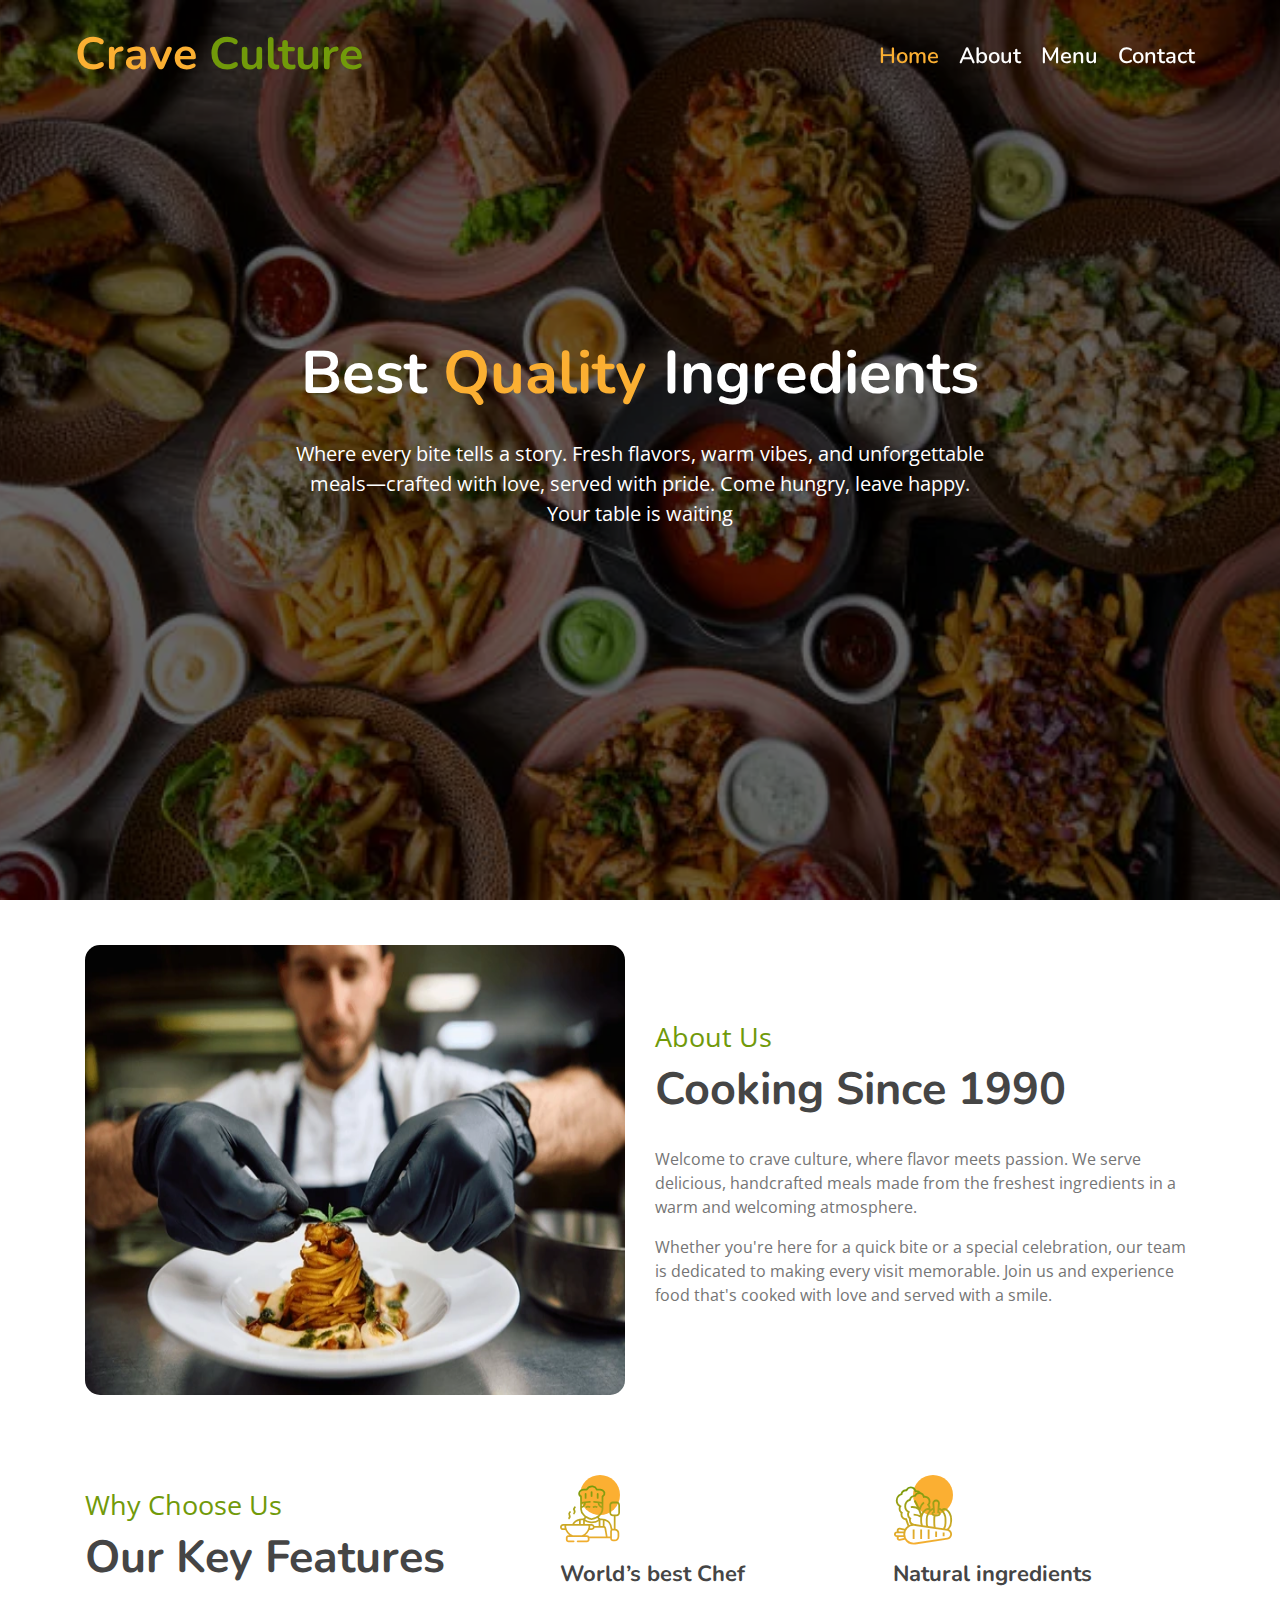
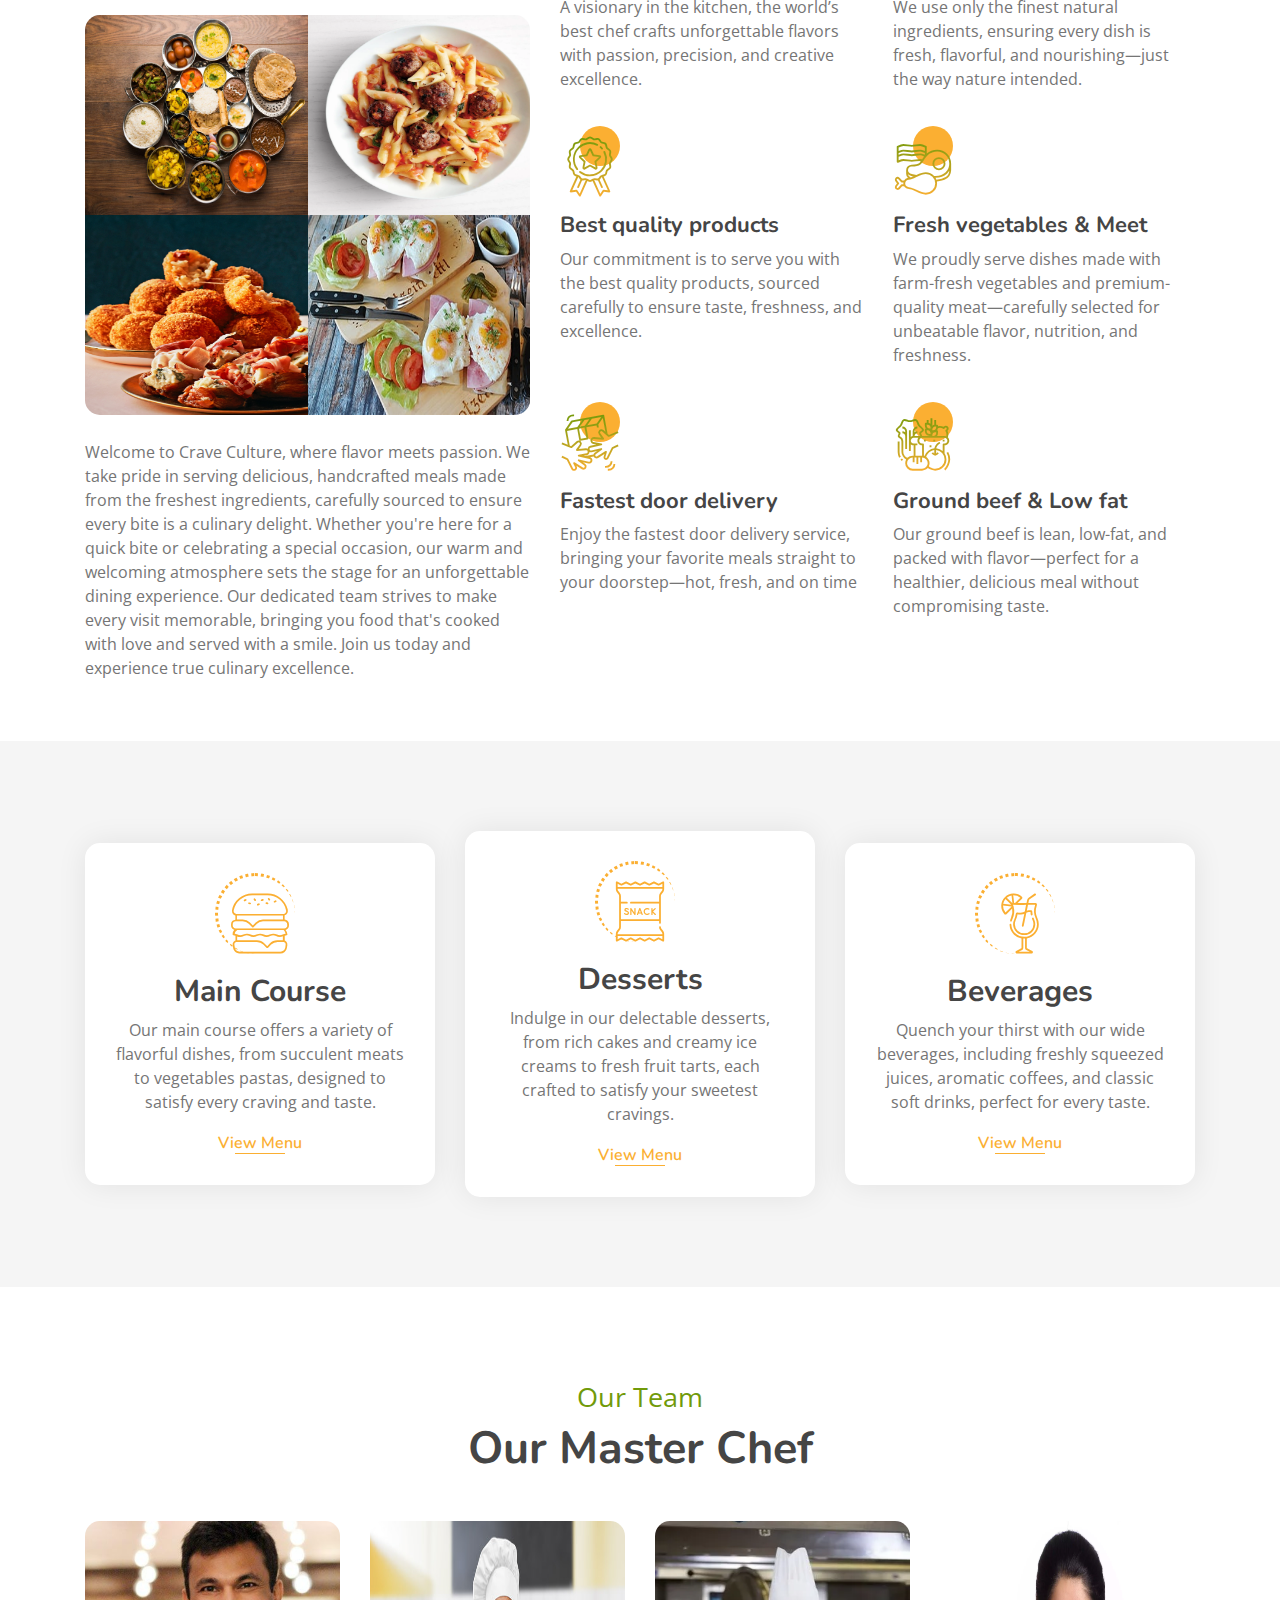
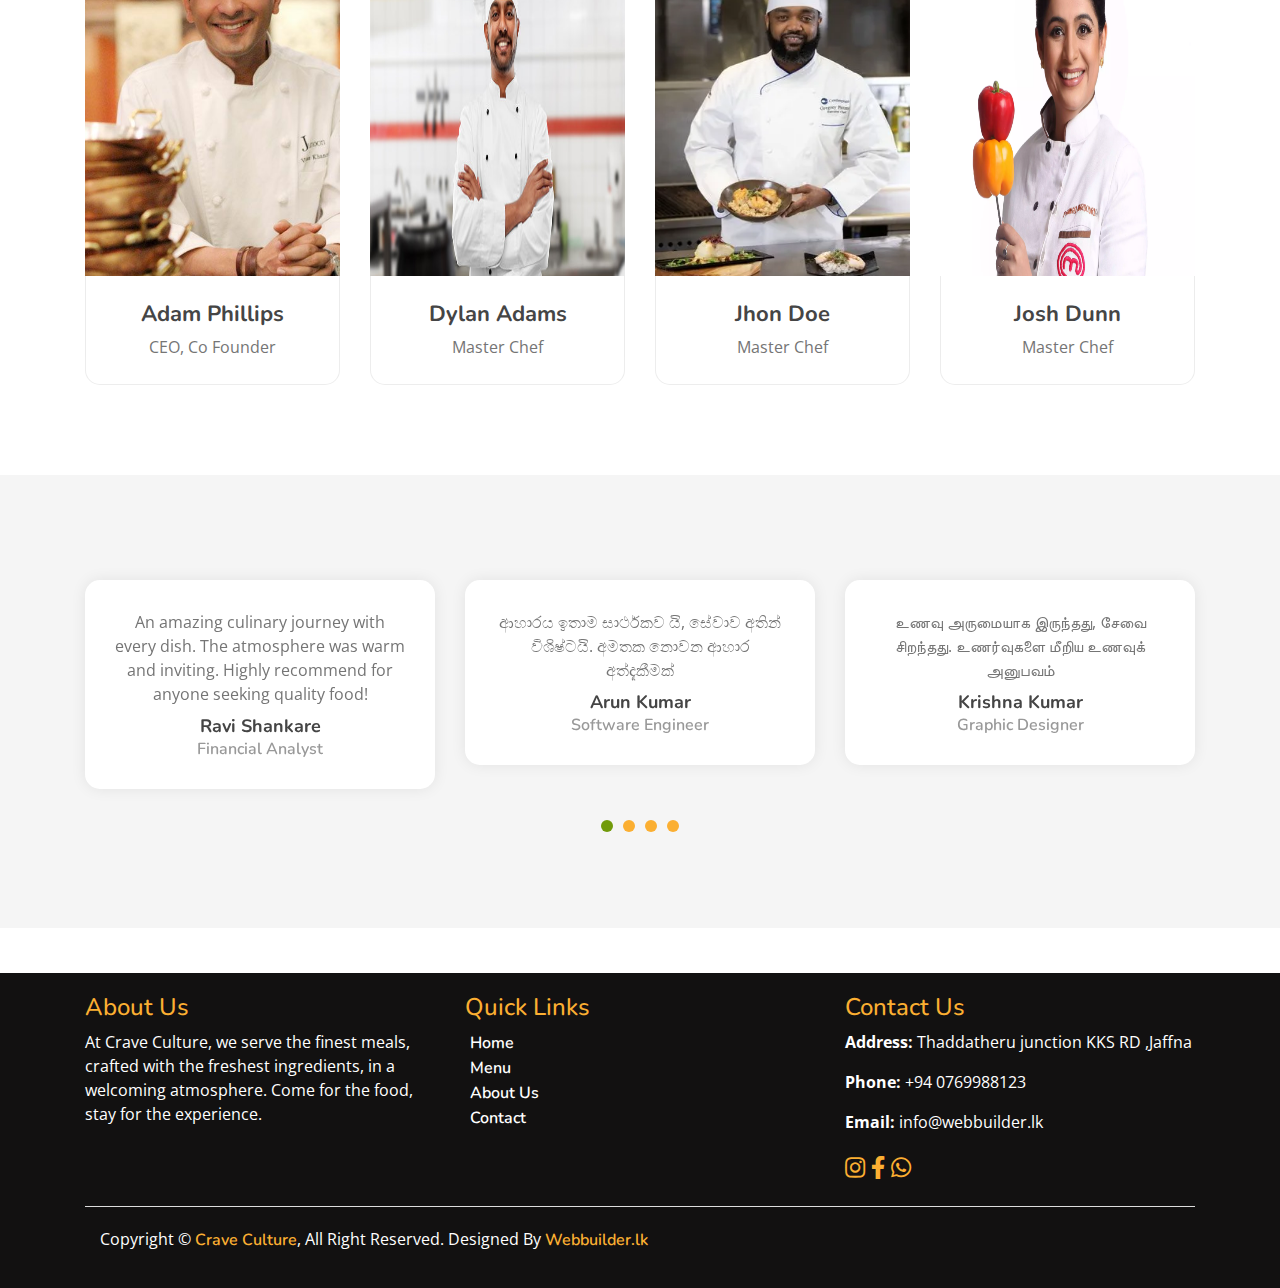
<file: index.html>
<!DOCTYPE html>
<html lang="en">
    <head>
        <meta charset="utf-8">
        <title>Crave Culture</title>
        <meta content="width=device-width, initial-scale=1.0" name="viewport">
        <meta content="Free Website Template" name="keywords">
        <meta content="Free Website Template" name="description">

        <!-- Favicon -->
        <link href="img/p51.jpg" rel="icon">

        <!-- Google Font -->
        <link href="https://fonts.googleapis.com/css?family=Open+Sans:300,400|Nunito:600,700" rel="stylesheet"> 
        
        <!-- CSS Libraries -->
        <link href="https://stackpath.bootstrapcdn.com/bootstrap/4.4.1/css/bootstrap.min.css" rel="stylesheet">
        <link href="https://cdnjs.cloudflare.com/ajax/libs/font-awesome/5.10.0/css/all.min.css" rel="stylesheet">
        <link href="lib/animate/animate.min.css" rel="stylesheet">
        <link href="lib/owlcarousel/assets/owl.carousel.min.css" rel="stylesheet">
        <link href="lib/flaticon/font/flaticon.css" rel="stylesheet">
        <link href="lib/tempusdominus/css/tempusdominus-bootstrap-4.min.css" rel="stylesheet" />

        <!-- Template Stylesheet -->
        <link href="css/style.css" rel="stylesheet">
    </head>

    <body>
        <!-- Nav Bar Start -->
        <div class="navbar navbar-expand-lg bg-light navbar-light" style="height: 110px;">
            <div class="container-fluid">
                <a href="index.html" class="navbar-brand">Crave  <span>Culture</span></a>
                <button type="button" class="navbar-toggler" data-toggle="collapse" data-target="#navbarCollapse">
                    <span class="navbar-toggler-icon"></span>
                </button>

                <div class="collapse navbar-collapse justify-content-between" id="navbarCollapse">
                    <div class="navbar-nav ml-auto"  style="font-size: 22px;">
                        <a href="index.html" class="nav-item nav-link active" style="font-size: 22px;">Home</a>
                        <a href="about.html" class="nav-item nav-link" style="font-size: 22px;">About</a>
                        <a href="menu.html" class="nav-item nav-link" style="font-size: 22px;">Menu</a>
                       
                        <a href="contact.html" class="nav-item nav-link" style="font-size: 22px;">Contact</a>
                    </div>
                </div>
            </div>
        </div>
    
        <!-- Nav Bar End -->


        <!-- Carousel Start -->
        <div class="carousel">
            <div class="owl-carousel">
                <div class="carousel-item">
                    <div class="carousel-img">
                        <img src="img/p1.jpg" alt="Image" >
                    </div>
                    <div class="carousel-text">
                        <h1>Best <span>Quality</span> Ingredients</h1>
                        <p>
                            Where every bite tells a story. Fresh flavors, warm vibes, and unforgettable meals—crafted with love, served with pride. Come hungry, leave happy. Your table is waiting                        </p>
                        <div class="carousel-btn">
                           
                        </div>
                    </div>
                </div>
            </div>
        </div>
                    
                    
                </div>
            </div>
        </div>
        <!-- Carousel End -->
        
        
       
        <!-- About Start -->
        <div class="about">
            <div class="container">
                <div class="row align-items-center">
                    <div class="col-lg-6">
                        <div class="about-img">
                            <img src="img/p2.jpg" alt="Image" style="height: 450px;">
                                <span></span>
                            </button>
                        </div>
                    </div>
                    <div class="col-lg-6">
                        <div class="about-content">
                            <div class="section-header">
                                <p style="font-size: 27px;">About Us</p>
                                <h2>Cooking Since 1990</h2>
                            </div>
                            <div class="about-text">
                                <p>
                                    Welcome to crave culture, where flavor meets passion. We serve delicious, handcrafted meals made from the freshest ingredients in a warm and welcoming atmosphere. 
                                </p>
                                <p>
                                    Whether you're here for a quick bite or a special celebration, our team is dedicated to making every visit memorable. Join us and experience food that's cooked with love and served with a smile.                                </p>
                               
                            </div>
                        </div>
                    </div>
                </div>
            </div>
        </div>
        <!-- About End -->
        
        
       
        <!-- Feature Start -->
        <div class="feature">
            <div class="container">
                <div class="row">
                    <div class="col-lg-5">
                        <div class="section-header">
                            <p style="font-size: 27px;">Why Choose Us</p>
                            <h2>Our Key Features</h2>
                        </div>
                        <div class="feature-text">
                            <div class="feature-img">
                                <div class="row">
                                    <div class="col-6">
                                        <img src="img/p3.jpg" alt="Image" style="height: 200px;">
                                    </div>
                                    <div class="col-6">
                                        <img src="img/p4.jpg" alt="Image" style="height: 200px;">
                                    </div>
                                    <div class="col-6">
                                        <img src="img/p5.jpg" alt="Image" style="height: 200px;">
                                    </div>
                                    <div class="col-6">
                                        <img src="img/feature-4.jpg" alt="Image" style="height: 200px;">
                                    </div>
                                </div>
                            </div>
                            <p>
                               

                                Welcome to Crave Culture, where flavor meets passion. We take pride in serving delicious, handcrafted meals made from the freshest ingredients, carefully sourced to ensure every bite is a culinary delight. Whether you're here for a quick bite or celebrating a special occasion, our warm and welcoming atmosphere sets the stage for an unforgettable dining experience. Our dedicated team strives to make every visit memorable, bringing you food that's cooked with love and served with a smile. Join us today and experience true culinary excellence.                                
                                                </p>
                           
                        </div>
                    </div>
                    <div class="col-lg-7">
                        <div class="row">
                            <div class="col-sm-6">
                                <div class="feature-item">
                                    <i class="flaticon-cooking"></i>
                                    <h3>World’s best Chef</h3>
                                    <p>
                                        A visionary in the kitchen, the world’s best chef crafts unforgettable flavors with passion, precision, and creative excellence.                                </div>
                            </div>
                            <div class="col-sm-6">
                                <div class="feature-item">
                                    <i class="flaticon-vegetable"></i>
                                    <h3>Natural ingredients</h3>
                                    <p>
                                        We use only the finest natural ingredients, ensuring every dish is fresh, flavorful, and nourishing—just the way nature intended.                                    </p>
                                </div>
                            </div>
                        </div>
                        <div class="row">
                            <div class="col-sm-6">
                                <div class="feature-item">
                                    <i class="flaticon-medal"></i>
                                    <h3>Best quality products</h3>
                                    <p>
                                        Our commitment is to serve you with the best quality products, sourced carefully to ensure taste, freshness, and excellence.                                    </p>
                                </div>
                            </div>
                            <div class="col-sm-6">
                                <div class="feature-item">
                                    <i class="flaticon-meat"></i>
                                    <h3>Fresh vegetables & Meet</h3>
                                    <p>
                                        We proudly serve dishes made with farm-fresh vegetables and premium-quality meat—carefully selected for unbeatable flavor, nutrition, and freshness.                                    </p>
                                </div>
                            </div>
                        </div>
                        <div class="row">
                            <div class="col-sm-6">
                                <div class="feature-item">
                                    <i class="flaticon-courier"></i>
                                    <h3>Fastest door delivery</h3>
                                    <p>
                                        Enjoy the fastest door delivery service, bringing your favorite meals straight to your doorstep—hot, fresh, and on time                                    </p>
                                </div>
                            </div>
                            <div class="col-sm-6">
                                <div class="feature-item">
                                    <i class="flaticon-fruits-and-vegetables"></i>
                                    <h3>Ground beef & Low fat</h3>
                                    <p>
                                        Our ground beef is lean, low-fat, and packed with flavor—perfect for a healthier, delicious meal without compromising taste.                                    </p>
                                </div>
                            </div>
                        </div>
                    </div>
                </div>
            </div>
        </div>
        <!-- Feature End -->
        
        
        <!-- Food Start -->
        <div class="food">
            <div class="container">
                <div class="row align-items-center">
                    <div class="col-md-4">
                        <div class="food-item">
                            <i class="flaticon-burger"></i>
                            <h2>Main Course</h2>
                            <p>
                                Our main course offers a variety of flavorful dishes, from succulent meats to  vegetables  pastas, designed to satisfy every craving and taste.                            </p>
                            <a href="menu.html">View Menu</a>

                        </div>
                    </div>
                    <div class="col-md-4">
                        <div class="food-item">
                            <i class="flaticon-snack"></i>
                            <h2>Desserts</h2>
                        
                            <p>
                                Indulge in our delectable desserts, from rich cakes and creamy ice creams to fresh fruit tarts, each crafted to satisfy your sweetest cravings.                            </p>
                            <a href="menu.html">View Menu</a>
                        </div>
                    </div>
                    <div class="col-md-4">
                        <div class="food-item">
                            <i class="flaticon-cocktail"></i>
                            <h2>Beverages</h2>
                            <p>
                                Quench your thirst with our wide beverages, including freshly squeezed juices, aromatic coffees, and classic soft drinks, perfect for every taste.                            </p>
                            <a href="menu.html">View Menu</a>
                        </div>
                    </div>
                </div>
            </div>
        </div>
        <!-- Food End -->
        
       
        <!-- Team Start -->
        <div class="team">
            <div class="container">
                <div class="section-header text-center">
                    <p style="font-size: 27px;">Our Team</p>
                    <h2>Our Master Chef</h2>
                </div>
                <div class="row">
                    <div class="col-lg-3 col-md-6">
                        <div class="team-item">
                            <div class="team-img">
                                <img src="img/p6.jpg" alt="Image">
                                
                            </div>
                            <div class="team-text">
                                <h2>Adam Phillips</h2>
                                <p>CEO, Co Founder</p>
                            </div>
                        </div>
                    </div>
                    <div class="col-lg-3 col-md-6">
                        <div class="team-item">
                            <div class="team-img">
                                <img src="img/p7.jpg" alt="Image" style="height: 340px;">
                                
                            </div>
                            <div class="team-text">
                                <h2>Dylan Adams</h2>
                                <p>Master Chef</p>
                            </div>
                        </div>
                    </div>
                    <div class="col-lg-3 col-md-6">
                        <div class="team-item">
                            <div class="team-img">
                                <img src="img/p8.jpg" alt="Image" style="height: 340px;">
                              
                            </div>
                            <div class="team-text">
                                <h2>Jhon Doe</h2>
                                <p>Master Chef</p>
                            </div>
                        </div>
                    </div>
                    <div class="col-lg-3 col-md-6">
                        <div class="team-item">
                            <div class="team-img">
                                <img src="img/p9.jpg" alt="Image" style="height: 340px;">
                               
                            </div>
                            <div class="team-text">
                                <h2>Josh Dunn</h2>
                                <p>Master Chef</p>
                            </div>
                        </div>
                    </div>
                </div>
            </div>
        </div>
        <!-- Team End -->
        
        
        <!-- Testimonial Start -->
        <div class="testimonial">
            <div class="container">
                <div class="owl-carousel testimonials-carousel">
                    <div class="testimonial-item">
                       
                        <p>
                            ආහාරය ඉතාම සාර්ථකව යි, සේවාව අතින් විශිෂ්ටයි. අමතක නොවන ආහාර අත්දැකීමක්                        </p>
                        <h2>Arun Kumar</h2>
                        <h3>Software Engineer</h3>
                    </div>
                    <div class="testimonial-item">
                        
                        <p>
                            உணவு அருமையாக இருந்தது, சேவை சிறந்தது. உணர்வுகளை மீறிய உணவுக் அனுபவம்                        </p>
                        <h2>Krishna Kumar</h2>
                        <h3>Graphic Designer</h3>
                    </div>
                    <div class="testimonial-item">
                       
                        <p>
                            The flavors were out of this world! A perfect spot for an unforgettable meal. Will definitely be back                        </p>
                        <h2>Nisha Selvan</h2>
                        <h3> Marketing Manager</h3>
                    </div>
                    <div class="testimonial-item">
                       
                        <p>
                            An amazing culinary journey with every dish. The atmosphere was warm and inviting. Highly recommend for anyone seeking quality food!                        </p>
                        <h2>Ravi Shankare</h2>
                        <h3>Financial Analyst</h3>
                    </div>
                </div>
            </div>
        </div>
        <!-- Testimonial End -->
        
        
     

<!-- Footer Section -->
<footer style="background-color: #121111; color: white; padding: 20px 0;">
    <div class="container">
        <div class="row">
            <!-- About Us -->
            <div class="col-md-4">
                <h4 style="  color: #fbaf32; text-align: left;">About Us</h4>
                <p style="text-align: left; ">At Crave Culture, we serve the finest meals, crafted with the freshest ingredients, in a welcoming atmosphere. Come for the food, stay for the experience.</p>
            </div>

            <!-- Quick Links -->
            <div class="col-md-4">
                <h4  style="  color: #fbaf32;  text-align: left; " >Quick Links</h4>
                <ul style="list-style-type: none; text-align: left;margin-left: -35px;">
                   <li><a href="index.html" style="color: white;">Home</a></li>
                    <li><a href="menu.html" style="color: white;">Menu</a></li>
                    <li><a href="about.html" style="color: white;">About Us</a></li>
                    <li><a href="contact.html" style="color: white;">Contact</a></li>
                </ul>
            </div>

            <!-- Contact Info -->
            <div class="col-md-4">
                <h4 style="  color: #fbaf32; text-align: left;">Contact Us</h4>
                <p style="text-align: left;"><strong>Address:</strong> Thaddatheru junction KKS RD ,Jaffna</p>
                <p style="text-align: left;"><strong>Phone:</strong> +94 0769988123</p>
                <p style="text-align: left;"><strong>Email:</strong> info@webbuilder.lk</p>
                <div class="footer-social" style="margin-right: 40px;font-size: 23px;text-align: left;">
                    <a href="" ><i class="fab fa-instagram"></i></a>
                    <a href=""><i class="fab fa-facebook-f"></i></a>
                    <a href=""><i class="fab fa-whatsapp"></i></a>
                </div>
            </div>
        </div>
        
        <hr style="border-top: 1px solid #ddd; margin: 20px 0;">
        
        <div class="copyright">
            <div class="container" >
                <p>Copyright &copy; <a href="#">Crave Culture</a>, All Right Reserved.
                Designed By <a href="https://webbuilder.lk">Webbuilder.lk</a></p>
            </div>
        </div>
    </div>
</footer>


        <a href="#" class="back-to-top"><i class="fa fa-chevron-up"></i></a>

        <!-- JavaScript Libraries -->
        <script src="https://code.jquery.com/jquery-3.4.1.min.js"></script>
        <script src="https://stackpath.bootstrapcdn.com/bootstrap/4.4.1/js/bootstrap.bundle.min.js"></script>
        <script src="lib/easing/easing.min.js"></script>
        <script src="lib/owlcarousel/owl.carousel.min.js"></script>
        <script src="lib/tempusdominus/js/moment.min.js"></script>
        <script src="lib/tempusdominus/js/moment-timezone.min.js"></script>
        <script src="lib/tempusdominus/js/tempusdominus-bootstrap-4.min.js"></script>
        
        <!-- Contact Javascript File -->
        <script src="mail/jqBootstrapValidation.min.js"></script>
        <script src="mail/contact.js"></script>

        <!-- Template Javascript -->
        <script src="js/main.js"></script>
    </body>
</html>
</file>
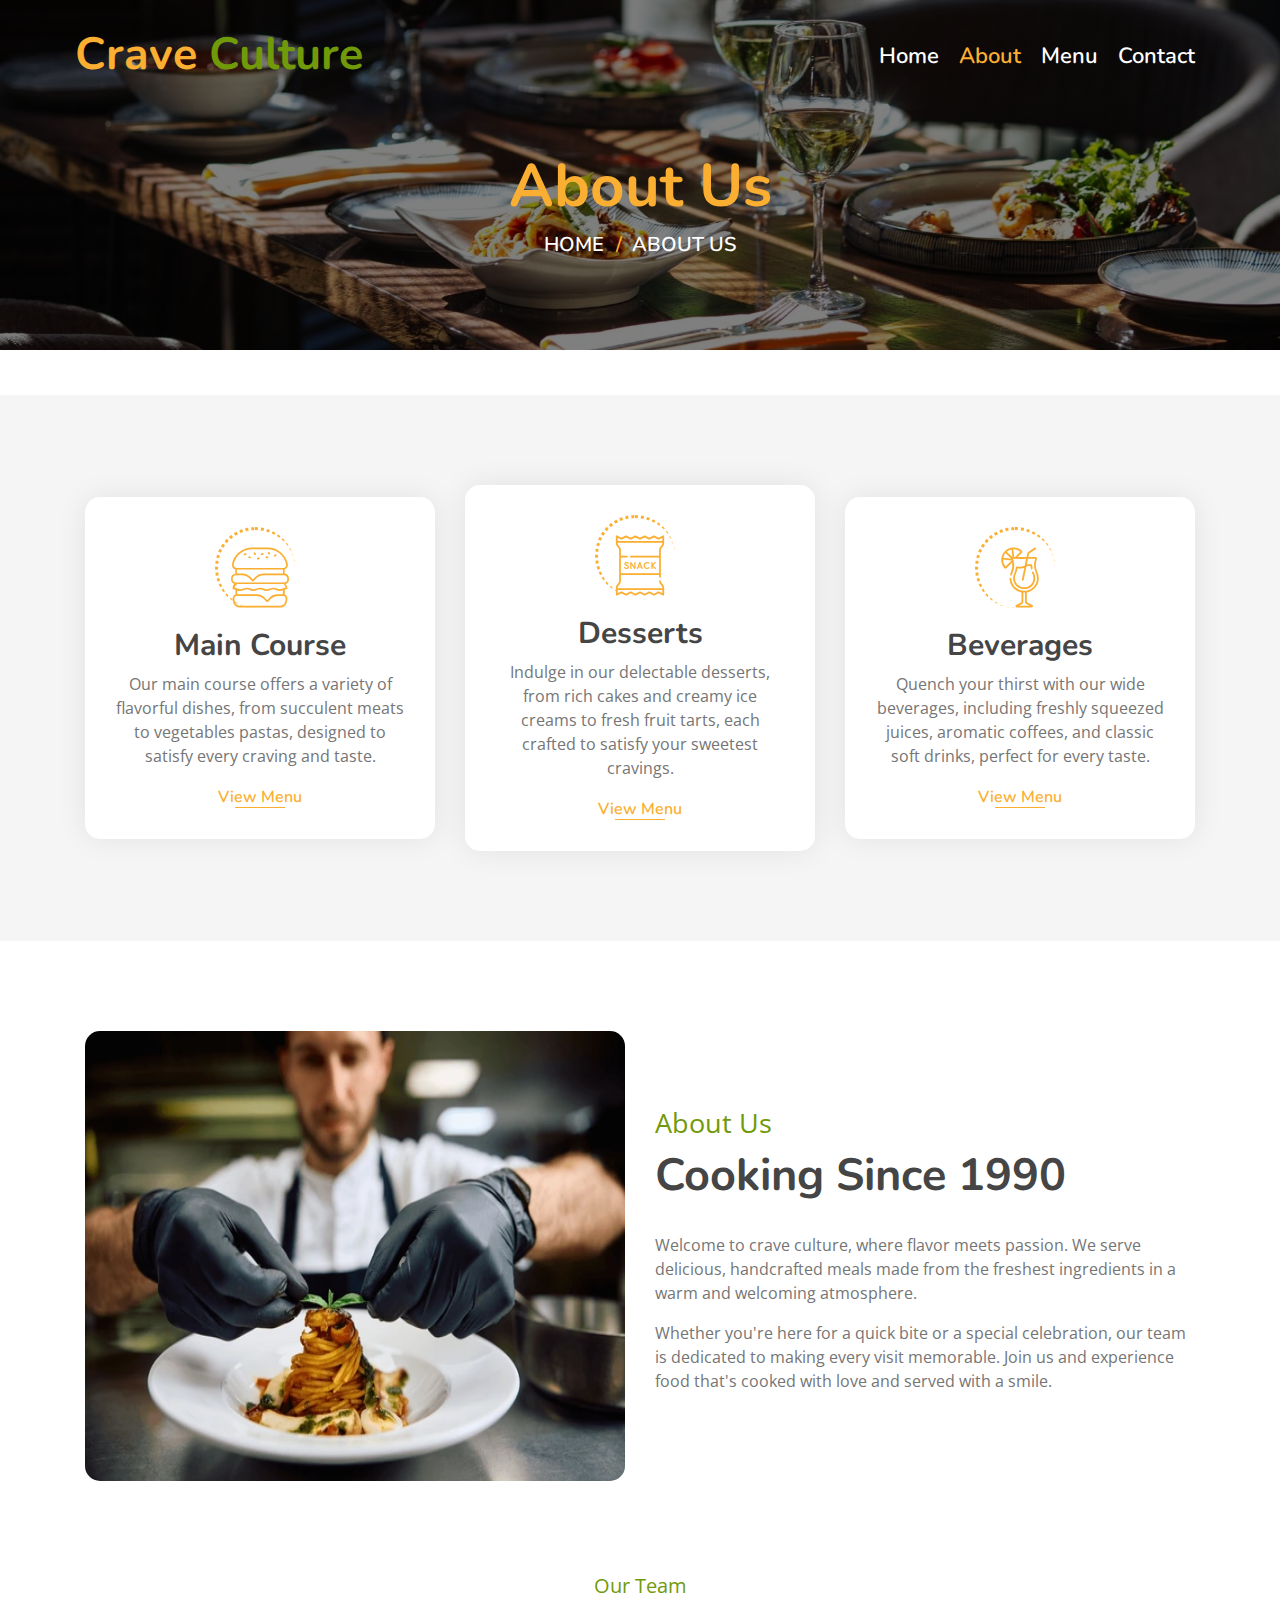
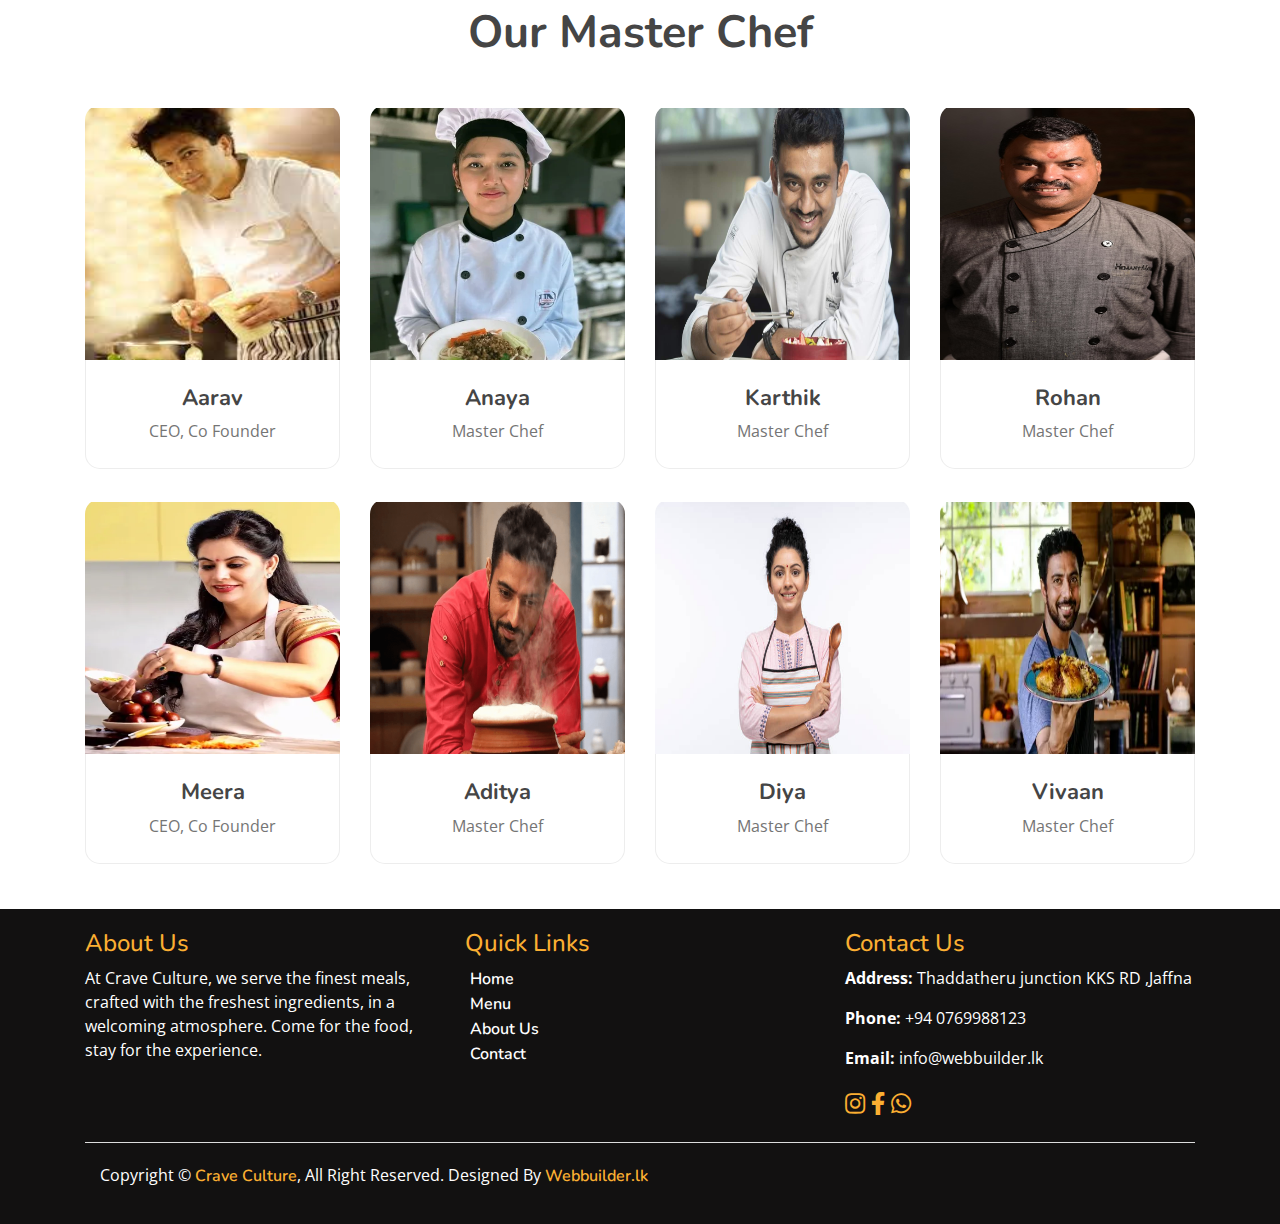
<file: about.html>
<!DOCTYPE html>
<html lang="en">
    <head>
        <meta charset="utf-8">
        <title>Crave Culture</title>
        <meta content="width=device-width, initial-scale=1.0" name="viewport">
        <meta content="Free Website Template" name="keywords">
        <meta content="Free Website Template" name="description">

        <!-- Favicon -->
        <link href="img/p51.jpg" rel="icon">

        <!-- Google Font -->
        <link href="https://fonts.googleapis.com/css?family=Open+Sans:300,400|Nunito:600,700" rel="stylesheet"> 
        
        <!-- CSS Libraries -->
        <link href="https://stackpath.bootstrapcdn.com/bootstrap/4.4.1/css/bootstrap.min.css" rel="stylesheet">
        <link href="https://cdnjs.cloudflare.com/ajax/libs/font-awesome/5.10.0/css/all.min.css" rel="stylesheet">
        <link href="lib/animate/animate.min.css" rel="stylesheet">
        <link href="lib/owlcarousel/assets/owl.carousel.min.css" rel="stylesheet">
        <link href="lib/flaticon/font/flaticon.css" rel="stylesheet">
        <link href="lib/tempusdominus/css/tempusdominus-bootstrap-4.min.css" rel="stylesheet" />

        <!-- Template Stylesheet -->
        <link href="css/style.css" rel="stylesheet">
    </head>

    <body>
        <!-- Nav Bar Start -->
        <div class="navbar navbar-expand-lg bg-light navbar-light" style="height: 110px;">
            <div class="container-fluid">
                <a href="index.html" class="navbar-brand">Crave  <span>Culture</span></a>
                <button type="button" class="navbar-toggler" data-toggle="collapse" data-target="#navbarCollapse">
                    <span class="navbar-toggler-icon"></span>
                </button>

                <div class="collapse navbar-collapse justify-content-between" id="navbarCollapse">
                    <div class="navbar-nav ml-auto"  style="font-size: 22px;">
                        <a href="index.html" class="nav-item nav-link " style="font-size: 22px;">Home</a>
                        <a href="about.html" class="nav-item nav-link active" style="font-size: 22px;">About</a>
                        <a href="menu.html" class="nav-item nav-link" style="font-size: 22px;">Menu</a>
                       
                        <a href="contact.html" class="nav-item nav-link" style="font-size: 22px;">Contact</a>
                    </div>
                </div>
            </div>
        </div>
        <!-- Nav Bar End -->
        
        
        <!-- Page Header Start -->
        <div class="page-header mb-0">
            <div class="container">
                <div class="row">
                    <div class="col-12">
                        <h2>About Us</h2>
                    </div>
                    <div class="col-12">
                        <a href="index.html">Home</a>
                        <a href="about.html">About Us</a>
                    </div>
                </div>
            </div>
        </div>
        <!-- Page Header End -->
        
         <!-- Food Start -->
         <div class="food">
            <div class="container">
                <div class="row align-items-center">
                    <div class="col-md-4">
                        <div class="food-item">
                            <i class="flaticon-burger"></i>
                            <h2>Main Course</h2>
                            <p>
                                Our main course offers a variety of flavorful dishes, from succulent meats to  vegetables  pastas, designed to satisfy every craving and taste.                            </p>
                            <a href="menu.html">View Menu</a>

                        </div>
                    </div>
                    <div class="col-md-4">
                        <div class="food-item">
                            <i class="flaticon-snack"></i>
                            <h2>Desserts</h2>
                        
                            <p>
                                Indulge in our delectable desserts, from rich cakes and creamy ice creams to fresh fruit tarts, each crafted to satisfy your sweetest cravings.                            </p>
                            <a href="menu.html">View Menu</a>
                        </div>
                    </div>
                    <div class="col-md-4">
                        <div class="food-item">
                            <i class="flaticon-cocktail"></i>
                            <h2>Beverages</h2>
                            <p>
                                Quench your thirst with our wide beverages, including freshly squeezed juices, aromatic coffees, and classic soft drinks, perfect for every taste.                            </p>
                            <a href="menu.html">View Menu</a>
                        </div>
                    </div>
                </div>
            </div>
        </div>
        <!-- Food End -->
        

          <!-- About Start -->
          <div class="about">
            <div class="container">
                <div class="row align-items-center">
                    <div class="col-lg-6">
                        <div class="about-img">
                            <img src="img/p2.jpg" alt="Image" style="height: 450px;">
                                <span></span>
                            </button>
                        </div>
                    </div>
                    <div class="col-lg-6">
                        <div class="about-content">
                            <div class="section-header">
                                <p style="font-size: 27px;">About Us</p>
                                <h2>Cooking Since 1990</h2>
                            </div>
                            <div class="about-text">
                                <p>
                                    Welcome to crave culture, where flavor meets passion. We serve delicious, handcrafted meals made from the freshest ingredients in a warm and welcoming atmosphere. 
                                </p>
                                <p>
                                    Whether you're here for a quick bite or a special celebration, our team is dedicated to making every visit memorable. Join us and experience food that's cooked with love and served with a smile.                                </p>
                            </div>
                        </div>
                    </div>
                </div>
            </div>
        </div>
        <!-- About End -->
        
         <!-- Team Start -->
        <div class="team">
            <div class="container">
                <div class="section-header text-center">
                    <p>Our Team</p>
                    <h2>Our Master Chef</h2>
                </div>
                <div class="row">
                    <div class="col-lg-3 col-md-6">
                        <div class="team-item">
                            <div class="team-img">
                                <img src="img/p12.jpg" alt="Image"  style="height: 240px;">
                              
                            </div>
                            <div class="team-text">
                                <h2>Aarav</h2>
                                <p>CEO, Co Founder</p>
                            </div>
                        </div>
                    </div>
                    <div class="col-lg-3 col-md-6">
                        <div class="team-item">
                            <div class="team-img">
                                <img src="img/p13.jpg" alt="Image"  style="height: 240px;">
                               
                            </div>
                            <div class="team-text">
                                <h2>Anaya</h2>
                                <p>Master Chef</p>
                            </div>
                        </div>
                    </div>
                    <div class="col-lg-3 col-md-6">
                        <div class="team-item">
                            <div class="team-img">
                                <img src="img/p14.jpg" alt="Image"  style="height: 240px;">
                               
                            </div>
                            <div class="team-text">
                                <h2>Karthik</h2>
                                <p>Master Chef</p>
                            </div>
                        </div>
                    </div>
                    <div class="col-lg-3 col-md-6">
                        <div class="team-item">
                            <div class="team-img">
                                <img src="img/p15.jpg" alt="Image"  style="height: 240px;">
                               
                            </div>
                            <div class="team-text">
                                <h2>Rohan </h2>
                                <p>Master Chef</p>
                            </div>
                        </div>
                    </div>
                    <div class="col-lg-3 col-md-6">
                        <div class="team-item">
                            <div class="team-img">
                                <img src="img/p16.jpg" alt="Image"  style="height: 240px;">
                                
                            </div>
                            <div class="team-text">
                                <h2>Meera</h2>
                                <p>CEO, Co Founder</p>
                            </div>
                        </div>
                    </div>
                    <div class="col-lg-3 col-md-6">
                        <div class="team-item">
                            <div class="team-img">
                                <img src="img/p17.jpg" alt="Image"  style="height: 240px;">
                               
                            </div>
                            <div class="team-text">
                                <h2>Aditya</h2>
                                <p>Master Chef</p>
                            </div>
                        </div>
                    </div>
                    <div class="col-lg-3 col-md-6">
                        <div class="team-item">
                            <div class="team-img">
                                <img src="img/p18.jpg" alt="Image"  style="height: 240px;">
                                
                            </div>
                            <div class="team-text">
                                <h2>Diya </h2>
                                <p>Master Chef</p>
                            </div>
                        </div>
                    </div>
                    <div class="col-lg-3 col-md-6">
                        <div class="team-item">
                            <div class="team-img">
                                <img src="img/p19.jpg" alt="Image" style="height: 240px;">
                                
                            </div>
                            <div class="team-text">
                                <h2>Vivaan</h2>
                                <p>Master Chef</p>
                            </div>
                        </div>
                    </div>
                </div>
            </div>
        </div>
        <!-- Team End -->

        <!-- Video Modal Start-->
        <div class="modal fade" id="videoModal" tabindex="-1" role="dialog" aria-labelledby="exampleModalLabel" aria-hidden="true">
            <div class="modal-dialog" role="document">
                <div class="modal-content">
                    <div class="modal-body">
                        <button type="button" class="close" data-dismiss="modal" aria-label="Close">
                            <span aria-hidden="true">&times;</span>
                        </button>        
                        <!-- 16:9 aspect ratio -->
                        <div class="embed-responsive embed-responsive-16by9">
                            <iframe class="embed-responsive-item" src="" id="video"  allowscriptaccess="always" allow="autoplay"></iframe>
                        </div>
                    </div>
                </div>
            </div>
        </div> 
        <!-- Video Modal End -->


<!-- Footer Section -->
<footer style="background-color: #121111; color: white; padding: 20px 0;">
    <div class="container">
        <div class="row">
            <!-- About Us -->
            <div class="col-md-4">
                <h4 style="  color: #fbaf32; text-align: left;">About Us</h4>
                <p style="text-align: left; ">At Crave Culture, we serve the finest meals, crafted with the freshest ingredients, in a welcoming atmosphere. Come for the food, stay for the experience.</p>
            </div>

            <!-- Quick Links -->
            <div class="col-md-4">
                <h4  style="  color: #fbaf32;  text-align: left; " >Quick Links</h4>
                <ul style="list-style-type: none; text-align: left;margin-left: -35px;">
                   <li><a href="index.html" style="color: white;">Home</a></li>
                    <li><a href="menu.html" style="color: white;">Menu</a></li>
                    <li><a href="about.html" style="color: white;">About Us</a></li>
                    <li><a href="contact.html" style="color: white;">Contact</a></li>
                </ul>
            </div>

            <!-- Contact Info -->
            <div class="col-md-4">
                <h4 style="  color: #fbaf32; text-align: left;">Contact Us</h4>
                <p style="text-align: left;"><strong>Address:</strong> Thaddatheru junction KKS RD ,Jaffna</p>
                <p style="text-align: left;"><strong>Phone:</strong> +94 0769988123</p>
                <p style="text-align: left;"><strong>Email:</strong> info@webbuilder.lk</p>
                <div class="footer-social" style="margin-right: 40px;font-size: 23px;text-align: left;">
                    <a href="" ><i class="fab fa-instagram"></i></a>
                    <a href=""><i class="fab fa-facebook-f"></i></a>
                    <a href=""><i class="fab fa-whatsapp"></i></a>
                </div>
            </div>
        </div>
        
        <hr style="border-top: 1px solid #ddd; margin: 20px 0;">
        
        <div class="copyright">
            <div class="container" >
                <p>Copyright &copy; <a href="#">Crave Culture</a>, All Right Reserved.
                Designed By <a href="https://webbuilder.lk">Webbuilder.lk</a></p>
            </div>
        </div>
    </div>
</footer>

        <a href="#" class="back-to-top"><i class="fa fa-chevron-up"></i></a>

        <!-- JavaScript Libraries -->
        <script src="https://code.jquery.com/jquery-3.4.1.min.js"></script>
        <script src="https://stackpath.bootstrapcdn.com/bootstrap/4.4.1/js/bootstrap.bundle.min.js"></script>
        <script src="lib/easing/easing.min.js"></script>
        <script src="lib/owlcarousel/owl.carousel.min.js"></script>
        <script src="lib/tempusdominus/js/moment.min.js"></script>
        <script src="lib/tempusdominus/js/moment-timezone.min.js"></script>
        <script src="lib/tempusdominus/js/tempusdominus-bootstrap-4.min.js"></script>
        
        <!-- Contact Javascript File -->
        <script src="mail/jqBootstrapValidation.min.js"></script>
        <script src="mail/contact.js"></script>

        <!-- Template Javascript -->
        <script src="js/main.js"></script>
    </body>
</html>
</file>
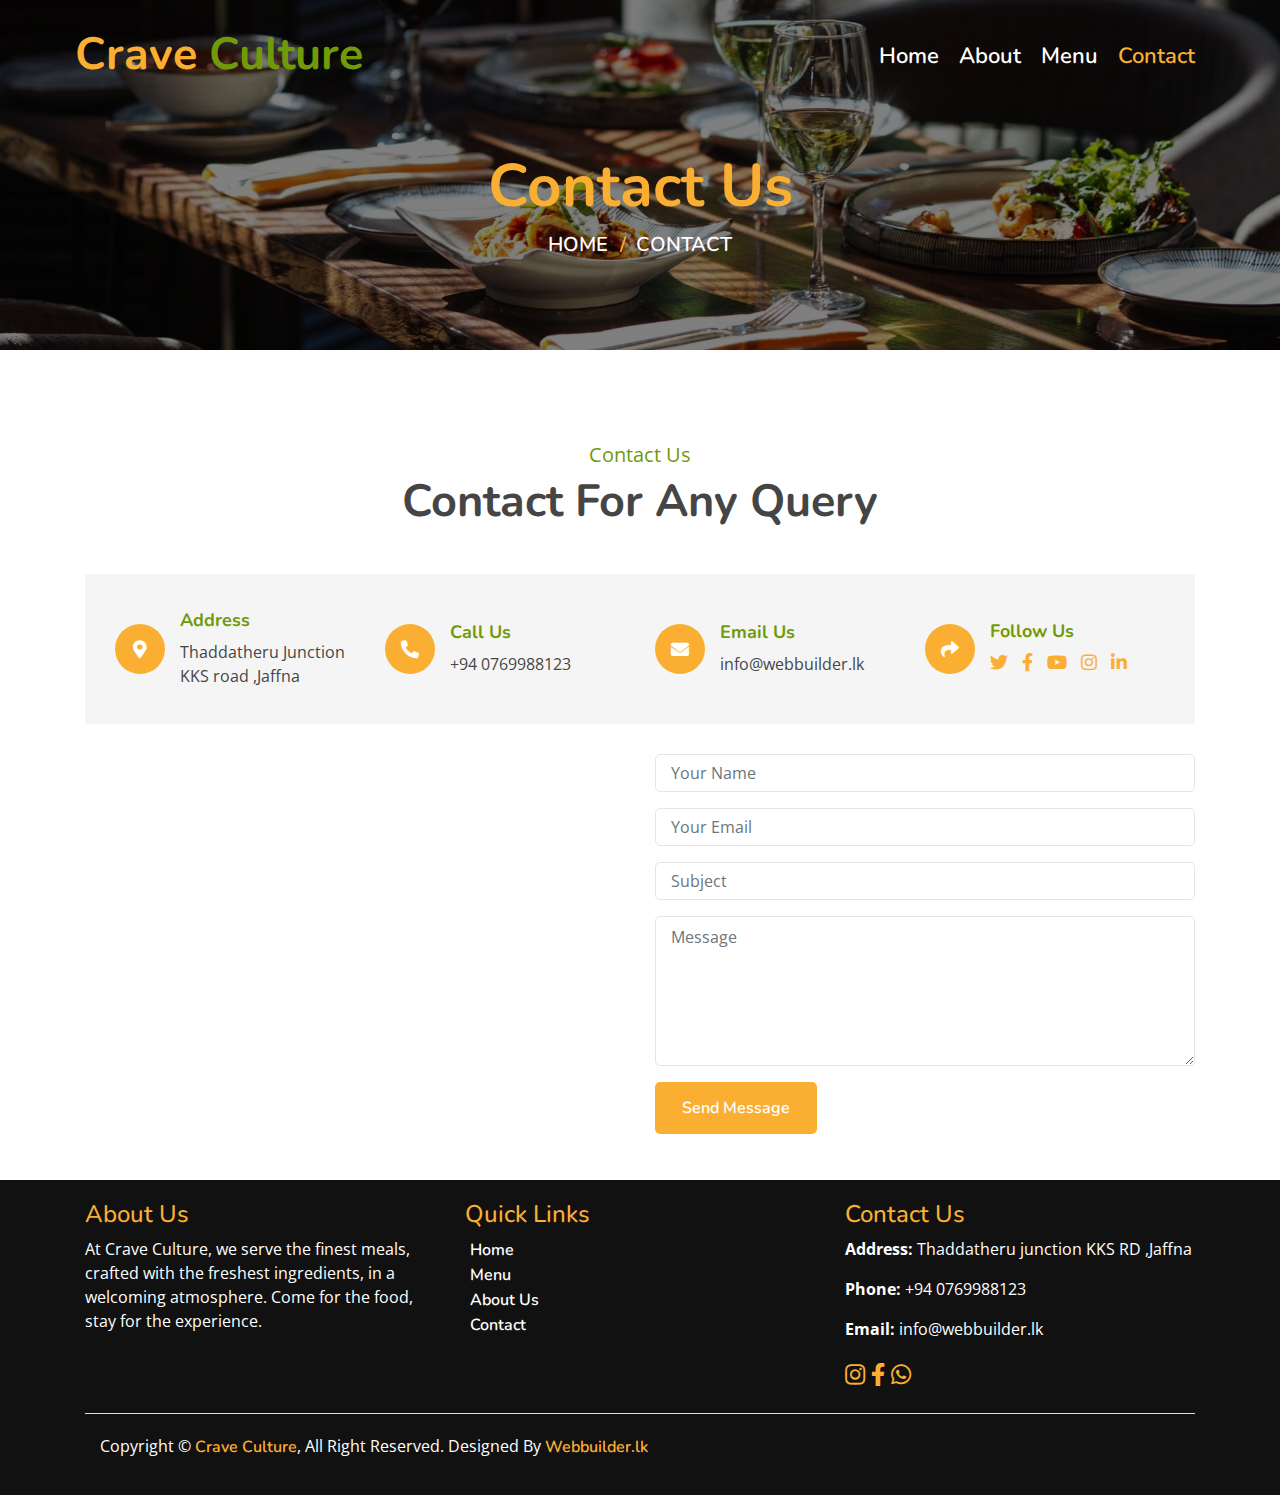
<file: contact.html>
<!DOCTYPE html>
<html lang="en">
    <head>
        <meta charset="utf-8">
        <title>Crave Culture</title>
        <meta content="width=device-width, initial-scale=1.0" name="viewport">
        <meta content="Free Website Template" name="keywords">
        <meta content="Free Website Template" name="description">

        <!-- Favicon -->
        <link href="img/p51.jpg"rel="icon">

        <!-- Google Font -->
        <link href="https://fonts.googleapis.com/css?family=Open+Sans:300,400|Nunito:600,700" rel="stylesheet"> 
        
        <!-- CSS Libraries -->
        <link href="https://stackpath.bootstrapcdn.com/bootstrap/4.4.1/css/bootstrap.min.css" rel="stylesheet">
        <link href="https://cdnjs.cloudflare.com/ajax/libs/font-awesome/5.10.0/css/all.min.css" rel="stylesheet">
        <link href="lib/animate/animate.min.css" rel="stylesheet">
        <link href="lib/owlcarousel/assets/owl.carousel.min.css" rel="stylesheet">
        <link href="lib/flaticon/font/flaticon.css" rel="stylesheet">
        <link href="lib/tempusdominus/css/tempusdominus-bootstrap-4.min.css" rel="stylesheet" />

        <!-- Template Stylesheet -->
        <link href="css/style.css" rel="stylesheet">
    </head>

    <body>
        <!-- Nav Bar Start -->
        <div class="navbar navbar-expand-lg bg-light navbar-light" style="height: 110px;">
            <div class="container-fluid">
                <a href="index.html" class="navbar-brand">Crave  <span>Culture</span></a>
                <button type="button" class="navbar-toggler" data-toggle="collapse" data-target="#navbarCollapse">
                    <span class="navbar-toggler-icon"></span>
                </button>

                <div class="collapse navbar-collapse justify-content-between" id="navbarCollapse">
                    <div class="navbar-nav ml-auto"  style="font-size: 22px;">
                        <a href="index.html" class="nav-item nav-link " style="font-size: 22px;">Home</a>
                        <a href="about.html" class="nav-item nav-link" style="font-size: 22px;">About</a>
                        <a href="menu.html" class="nav-item nav-link" style="font-size: 22px;">Menu</a>
                       
                        <a href="contact.html" class="nav-item nav-link active" style="font-size: 22px;">Contact</a>
                    </div>
                </div>
            </div>
        </div>
        <!-- Nav Bar End -->
        
        
        <!-- Page Header Start -->
        <div class="page-header">
            <div class="container">
                <div class="row">
                    <div class="col-12">
                        <h2>Contact Us</h2>
                    </div>
                    <div class="col-12">
                        <a href="index.html">Home</a>
                        <a href="contact.html">Contact</a>
                    </div>
                </div>
            </div>
        </div>
        <!-- Page Header End -->
        
        
        <!-- Contact Start -->
        <div class="contact">
            <div class="container">
                <div class="section-header text-center">
                    <p>Contact Us</p>
                    <h2>Contact For Any Query</h2>
                </div>
                <div class="row align-items-center contact-information">
                    <div class="col-md-6 col-lg-3">
                        <div class="contact-info">
                            <div class="contact-icon">
                                <i class="fa fa-map-marker-alt"></i>
                            </div>
                            <div class="contact-text">
                                <h3>Address</h3>
                                <p>Thaddatheru Junction KKS road ,Jaffna</p>
                            </div>
                        </div>
                    </div>
                    <div class="col-md-6 col-lg-3">
                        <div class="contact-info">
                            <div class="contact-icon">
                                <i class="fa fa-phone-alt"></i>
                            </div>
                            <div class="contact-text">
                                <h3>Call Us</h3>
                                <p>+94 0769988123</p>
                            </div>
                        </div>
                    </div>
                    <div class="col-md-6 col-lg-3">
                        <div class="contact-info">
                            <div class="contact-icon">
                                <i class="fa fa-envelope"></i>
                            </div>
                            <div class="contact-text">
                                <h3>Email Us</h3>
                                <p>info@webbuilder.lk</p>
                            </div>
                        </div>
                    </div>
                    <div class="col-md-6 col-lg-3">
                        <div class="contact-info">
                            <div class="contact-icon">
                                <i class="fa fa-share"></i>
                            </div>
                            <div class="contact-text">
                                <h3>Follow Us</h3>
                                <div class="contact-social">
                                    <a href=""><i class="fab fa-twitter"></i></a>
                                    <a href=""><i class="fab fa-facebook-f"></i></a>
                                    <a href=""><i class="fab fa-youtube"></i></a>
                                    <a href=""><i class="fab fa-instagram"></i></a>
                                    <a href=""><i class="fab fa-linkedin-in"></i></a>
                                </div>
                            </div>
                        </div>
                    </div>
                </div>
                <div class="row contact-form">
                    <div class="col-md-6">
                        <iframe src="https://www.google.com/maps/embed?pb=!1m18!1m12!1m3!1d3932.9772286426874!2d80.01062987450524!3d9.68298427841044!2m3!1f0!2f0!3f0!3m2!1i1024!2i768!4f13.1!3m3!1m2!1s0x3afe55ae1ede2f59%3A0x2fc982ab9afb989f!2sWebbuilders.lk!5e0!3m2!1sen!2slk!4v1745558647707!5m2!1sen!2slk" width="600" height="450" style="border:0;" allowfullscreen="" loading="lazy" referrerpolicy="no-referrer-when-downgrade"></iframe>                    </div>
                    <div class="col-md-6">
                        <div id="success"></div>
                        <form name="sentMessage" id="contactForm" novalidate="novalidate">
                            <div class="control-group">
                                <input type="text" class="form-control" id="name" placeholder="Your Name" required="required" data-validation-required-message="Please enter your name" />
                                <p class="help-block text-danger"></p>
                            </div>
                            <div class="control-group">
                                <input type="email" class="form-control" id="email" placeholder="Your Email" required="required" data-validation-required-message="Please enter your email" />
                                <p class="help-block text-danger"></p>
                            </div>
                            <div class="control-group">
                                <input type="text" class="form-control" id="subject" placeholder="Subject" required="required" data-validation-required-message="Please enter a subject" />
                                <p class="help-block text-danger"></p>
                            </div>
                            <div class="control-group">
                                <textarea class="form-control" id="message" placeholder="Message" required="required" data-validation-required-message="Please enter your message"></textarea>
                                <p class="help-block text-danger"></p>
                            </div>
                            <div>
                                <button class="btn custom-btn" type="submit" id="sendMessageButton">Send Message</button>
                            </div>
                        </form>
                    </div>
                </div>
            </div>
        </div>
        <!-- Contact End -->


<!-- Footer Section -->
<footer style="background-color: #121111; color: white; padding: 20px 0;">
    <div class="container">
        <div class="row">
            <!-- About Us -->
            <div class="col-md-4">
                <h4 style="  color: #fbaf32; text-align: left;">About Us</h4>
                <p style="text-align: left; ">At Crave Culture, we serve the finest meals, crafted with the freshest ingredients, in a welcoming atmosphere. Come for the food, stay for the experience.</p>
            </div>

            <!-- Quick Links -->
            <div class="col-md-4">
                <h4  style="  color: #fbaf32;  text-align: left; " >Quick Links</h4>
                <ul style="list-style-type: none; text-align: left;margin-left: -35px;">
                   <li><a href="index.html" style="color: white;">Home</a></li>
                    <li><a href="menu.html" style="color: white;">Menu</a></li>
                    <li><a href="about.html" style="color: white;">About Us</a></li>
                    <li><a href="contact.html" style="color: white;">Contact</a></li>
                </ul>
            </div>

            <!-- Contact Info -->
            <div class="col-md-4">
                <h4 style="  color: #fbaf32; text-align: left;">Contact Us</h4>
                <p style="text-align: left;"><strong>Address:</strong> Thaddatheru junction KKS RD ,Jaffna</p>
                <p style="text-align: left;"><strong>Phone:</strong> +94 0769988123</p>
                <p style="text-align: left;"><strong>Email:</strong> info@webbuilder.lk</p>
                <div class="footer-social" style="margin-right: 40px;font-size: 23px;text-align: left;">
                    <a href="" ><i class="fab fa-instagram"></i></a>
                    <a href=""><i class="fab fa-facebook-f"></i></a>
                    <a href=""><i class="fab fa-whatsapp"></i></a>
                </div>
            </div>
        </div>
        
        <hr style="border-top: 1px solid #ddd; margin: 20px 0;">
        
        <div class="copyright">
            <div class="container" >
                <p>Copyright &copy; <a href="#">Crave Culture</a>, All Right Reserved.
                Designed By <a href="https://webbuilder.lk">Webbuilder.lk</a></p>
            </div>
        </div>
    </div>
</footer>



        <a href="#" class="back-to-top"><i class="fa fa-chevron-up"></i></a>

        <!-- JavaScript Libraries -->
        <script src="https://code.jquery.com/jquery-3.4.1.min.js"></script>
        <script src="https://stackpath.bootstrapcdn.com/bootstrap/4.4.1/js/bootstrap.bundle.min.js"></script>
        <script src="lib/easing/easing.min.js"></script>
        <script src="lib/owlcarousel/owl.carousel.min.js"></script>
        <script src="lib/tempusdominus/js/moment.min.js"></script>
        <script src="lib/tempusdominus/js/moment-timezone.min.js"></script>
        <script src="lib/tempusdominus/js/tempusdominus-bootstrap-4.min.js"></script>
        
        <!-- Contact Javascript File -->
        <script src="mail/jqBootstrapValidation.min.js"></script>
        <script src="mail/contact.js"></script>

        <!-- Template Javascript -->
        <script src="js/main.js"></script>
    </body>
</html>
</file>
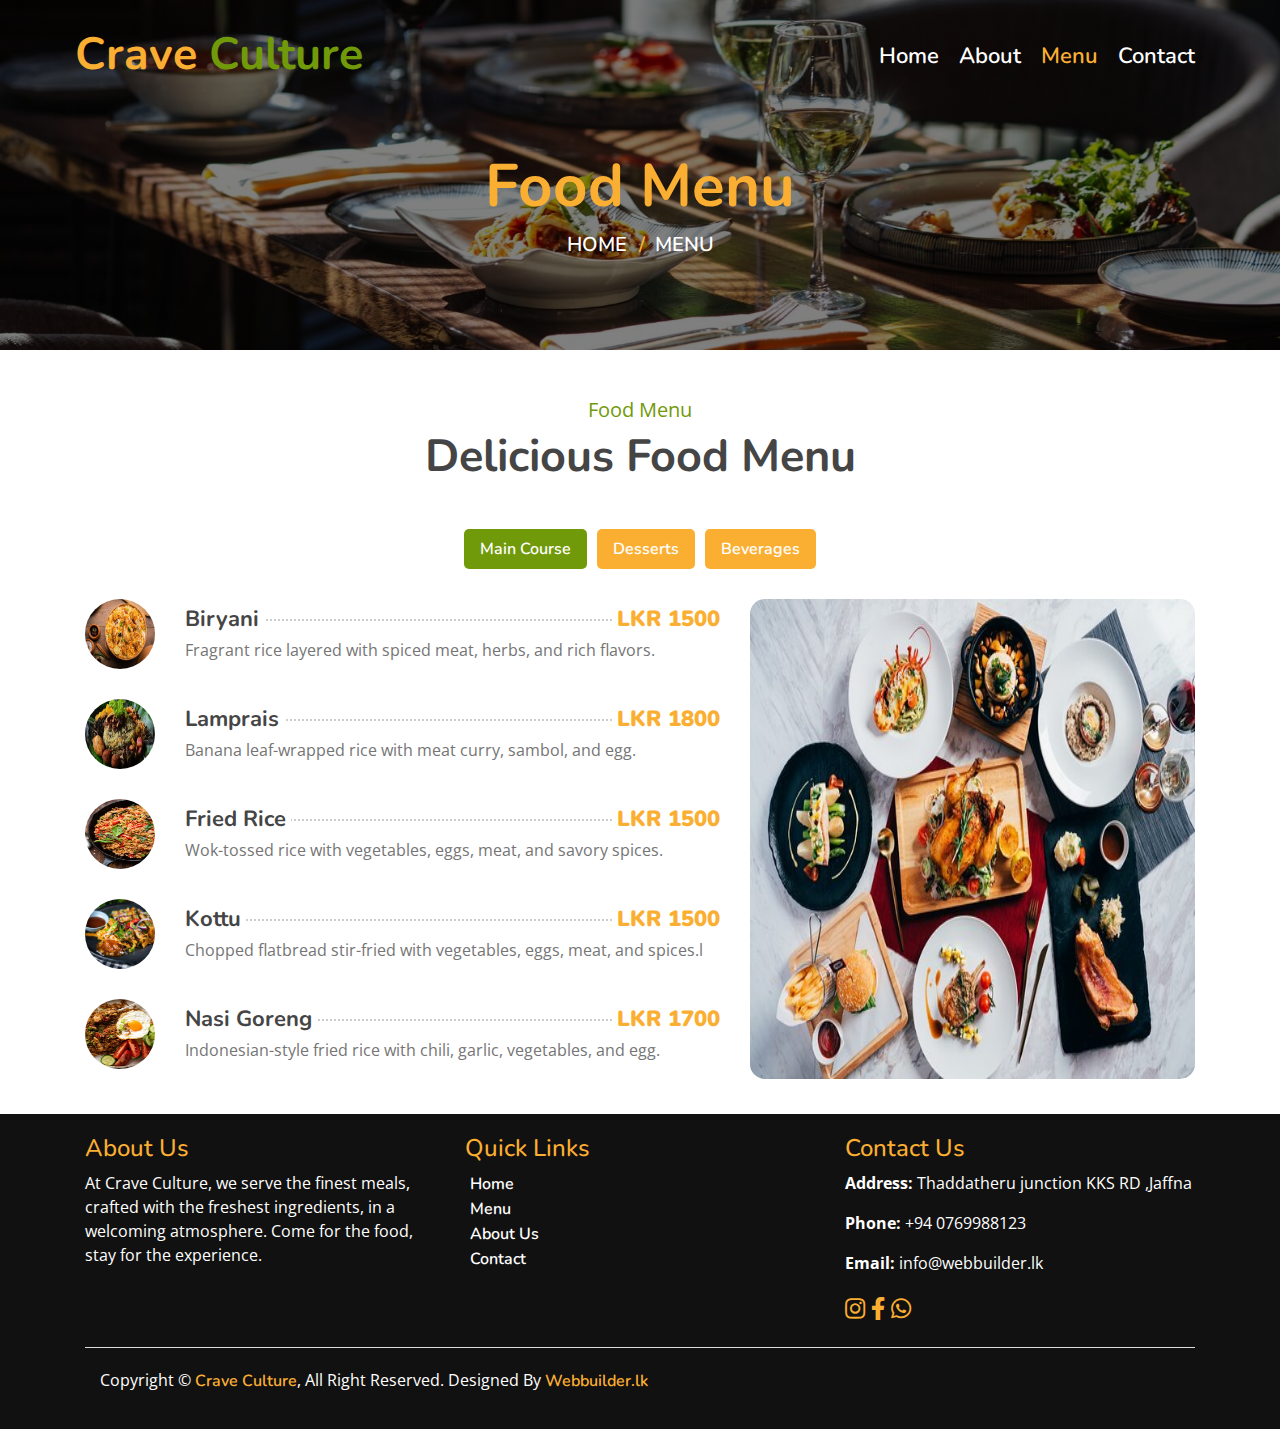
<file: menu.html>
<!DOCTYPE html>
<html lang="en">
    <head>
        <meta charset="utf-8">
        <title>Crave Culture</title>
        <meta content="width=device-width, initial-scale=1.0" name="viewport">
        <meta content="Free Website Template" name="keywords">
        <meta content="Free Website Template" name="description">

        <!-- Favicon -->
        <link href="img/p51.jpg" rel="icon">

        <!-- Google Font -->
        <link href="https://fonts.googleapis.com/css?family=Open+Sans:300,400|Nunito:600,700" rel="stylesheet"> 
        
        <!-- CSS Libraries -->
        <link href="https://stackpath.bootstrapcdn.com/bootstrap/4.4.1/css/bootstrap.min.css" rel="stylesheet">
        <link href="https://cdnjs.cloudflare.com/ajax/libs/font-awesome/5.10.0/css/all.min.css" rel="stylesheet">
        <link href="lib/animate/animate.min.css" rel="stylesheet">
        <link href="lib/owlcarousel/assets/owl.carousel.min.css" rel="stylesheet">
        <link href="lib/flaticon/font/flaticon.css" rel="stylesheet">
        <link href="lib/tempusdominus/css/tempusdominus-bootstrap-4.min.css" rel="stylesheet" />

        <!-- Template Stylesheet -->
        <link href="css/style.css" rel="stylesheet">
    </head>

    <body>
        <!-- Nav Bar Start -->
        <div class="navbar navbar-expand-lg bg-light navbar-light" style="height: 110px;">
            <div class="container-fluid">
                <a href="index.html" class="navbar-brand">Crave  <span>Culture</span></a>
                <button type="button" class="navbar-toggler" data-toggle="collapse" data-target="#navbarCollapse">
                    <span class="navbar-toggler-icon"></span>
                </button>

                <div class="collapse navbar-collapse justify-content-between" id="navbarCollapse">
                    <div class="navbar-nav ml-auto"  style="font-size: 22px;">
                        <a href="index.html" class="nav-item nav-link " style="font-size: 22px;">Home</a>
                        <a href="about.html" class="nav-item nav-link" style="font-size: 22px;">About</a>
                        <a href="menu.html" class="nav-item nav-link active" style="font-size: 22px;">Menu</a>
                       
                        <a href="contact.html" class="nav-item nav-link" style="font-size: 22px;">Contact</a>
                    </div>
                </div>
            </div>
        </div>
        <!-- Nav Bar End -->
        
        
        <!-- Page Header Start -->
        <div class="page-header mb-0">
            <div class="container">
                <div class="row">
                    <div class="col-12">
                        <h2>Food Menu</h2>
                    </div>
                    <div class="col-12">
                        <a href="index.html">Home</a>
                        <a href="menu.html">Menu</a>
                    </div>
                </div>
            </div>
        </div>
        <!-- Page Header End -->
        
        
      
        

        <!-- Menu Start -->
        <div class="menu">
            <div class="container">
                <div class="section-header text-center">
                    <p>Food Menu</p>
                    <h2>Delicious Food Menu</h2>
                </div>
                <div class="menu-tab">
                    <ul class="nav nav-pills justify-content-center">
                        <li class="nav-item">
                            <a class="nav-link active" data-toggle="pill" href="#burgers">Main Course</a>
                        </li>
                        <li class="nav-item">
                            <a class="nav-link" data-toggle="pill" href="#snacks">Desserts </a>
                        </li>
                        <li class="nav-item">
                            <a class="nav-link" data-toggle="pill" href="#beverages">Beverages</a>
                        </li>
                    </ul>
                    <div class="tab-content">
                        <div id="burgers" class="container tab-pane active">
                            <div class="row">
                                <div class="col-lg-7 col-md-12">
                                    <div class="menu-item">
                                        <div class="menu-img">
                                            <img src="img/p20.jpg" alt="Image" style="height:70px; width: 70px;" >
                                        </div>
                                        <div class="menu-text">
                                            <h3><span>Biryani</span> <strong>LKR 1500</strong></h3>
                                            <p>

                                                Fragrant rice layered with spiced meat, herbs, and rich flavors.</p>
                                        </div>
                                    </div>
                                    <div class="menu-item">
                                        <div class="menu-img">
                                            <img src="img/p21.jpg" alt="Image" style="height:70px; width: 70px;">
                                        </div>
                                        <div class="menu-text">
                                            <h3><span>Lamprais</span> <strong>LKR 1800</strong></h3>
                                            <p>Banana leaf-wrapped rice with meat curry, sambol, and egg.</p>
                                        </div>
                                    </div>
                                    <div class="menu-item">
                                        <div class="menu-img">
                                            <img src="img/p22.jpg" alt="Image" style="height:70px; width: 70px;">
                                        </div>
                                        <div class="menu-text">
                                            <h3><span> Fried Rice</span> <strong>LKR 1500</strong></h3>
                                            <p>Wok-tossed rice with vegetables, eggs, meat, and savory spices.</p>
                                        </div>
                                    </div>
                                    <div class="menu-item">
                                        <div class="menu-img">
                                            <img src="img/p24.jpg" alt="Image" style="height:70px; width: 70px;">
                                        </div>
                                        <div class="menu-text">
                                            <h3><span>Kottu</span> <strong>LKR 1500</strong></h3>
                                            <p>Chopped flatbread stir-fried with vegetables, eggs, meat, and spices.l</p>
                                        </div>
                                    </div>
                                    <div class="menu-item">
                                        <div class="menu-img">
                                            <img src="img/p25.jpg" alt="Image" style="height:70px; width: 70px;">
                                        </div>
                                        <div class="menu-text">
                                            <h3><span>Nasi Goreng</span> <strong>LKR 1700</strong></h3>
                                            <p>Indonesian-style fried rice with chili, garlic, vegetables, and egg.</p>
                                        </div>
                                    </div>
                                </div>
                                <div class="col-lg-5 d-none d-lg-block">
                                    <img src="img\p26.jpg" alt="Image" style="height: 480px; width: 470px;">
                                </div>
                            </div>
                        </div>
                        <div id="snacks" class="container tab-pane fade">
                            <div class="row">
                                <div class="col-lg-7 col-md-12">
                                    <div class="menu-item">
                                        <div class="menu-img">
                                            <img src="img\P27.JPG" alt="Image"  style="height:70px; width: 70px;">
                                        </div>
                                        <div class="menu-text">
                                            <h3><span>Gulab Jamun</span> <strong>LKR 600</strong></h3>
                                            <p>Soft dough balls soaked in fragrant sugar syrup, golden and sweet.

                                            </p>
                                        </div>
                                    </div>
                                    <div class="menu-item">
                                        <div class="menu-img">
                                            <img src="img\P28.JPG" alt="Image"  style="height:70px; width: 70px;">
                                        </div>
                                        <div class="menu-text">
                                            <h3><span>Rasgulla</span> <strong>LKR 500</strong></h3>
                                            <p>Spongy, syrup-soaked white cheese balls, light, sweet, and refreshing.</p>
                                        </div>
                                    </div>
                                    <div class="menu-item">
                                        <div class="menu-img">
                                            <img src="img\P29.JPG" alt="Image"  style="height:70px; width: 70px;">
                                        </div>
                                        <div class="menu-text">
                                            <h3><span>Jalebi</span> <strong>LKR 300</strong></h3>
                                            <p>Crispy, sugary spirals soaked in saffron syrup, warm and delicious.</p>
                                        </div>
                                    </div>
                                    <div class="menu-item">
                                        <div class="menu-img">
                                            <img src="img\P31.JPG" alt="Image"  style="height:70px; width: 70px;">
                                        </div>
                                        <div class="menu-text">
                                            <h3><span>Kulfi</span> <strong>LKR 500</strong></h3>
                                            <p>Creamy, frozen dessert flavored with cardamom, pistachios, and saffron.l</p>
                                        </div>
                                    </div>
                                </div>
                                <div class="col-lg-5 d-none d-lg-block">
                                    <img src="img\P31.JPG" alt="Image" style="display: 400PX;">
                                </div>
                            </div>
                        </div>
                        <div id="beverages" class="container tab-pane fade">
                            <div class="row">
                                <div class="col-lg-7 col-md-12">
                                    <div class="menu-item">
                                        <div class="menu-img">
                                            <img src="img\P33.JPG" alt="Image" style="height:70px; width: 70px;">
                                        </div>
                                        <div class="menu-text">
                                            <h3><span>Lassi</span> <strong>LKR 600</strong></h3>
                                            <p>Sweet yogurt drink blended with ripe mango, sugar, and cardamom.</p>
                                        </div>
                                    </div>
                                    <div class="menu-item">
                                        <div class="menu-img">
                                            <img src="img\P34.JPG" alt="Image" style="height:70px; width: 70px;">
                                        </div>
                                        <div class="menu-text">
                                            <h3><span>Masala Chai</span> <strong>LKR 500</strong></h3>
                                            <p>Spiced tea brewed with milk, cardamom, ginger, and black tea.</p>
                                        </div>
                                    </div>
                                    <div class="menu-item">
                                        <div class="menu-img">
                                            <img src="img\P35.JPG" alt="Image" style="height:70px; width: 70px;">
                                        </div>
                                        <div class="menu-text">
                                            <h3><span>Badam Milk</span> <strong>LKR 500</strong></h3>
                                            <p>Warm or cold milk infused with almonds, saffron, and cardamom.</p>
                                        </div>
                                    </div>
                                    <div class="menu-item">
                                        <div class="menu-img">
                                            <img src="img\P36.JPG" alt="Image" style="height:70px; width: 70px;">
                                        </div>
                                        <div class="menu-text">
                                            <h3><span>Falooda</span> <strong>LKR 800</strong></h3>
                                            <p>Layered dessert drink with milk, rose syrup, basil seeds, vermicelli.</p>
                                        </div>
                                    </div>
                                    <div class="menu-item">
                                        <div class="menu-img">
                                            <img src="img\P37.JPG" alt="Image" style="height:70px; width: 70px;">
                                        </div>
                                        <div class="menu-text">
                                            <h3><span>Mojito</span> <strong>LKR 850</strong></h3>
                                            <p>Refreshing drink with mint, lime, sugar, soda, and crushed ice.</p>
                                        </div>
                                    </div>
                                </div>
                                <div class="col-lg-5 d-none d-lg-block">
                                    <img src="img\P32.JPG" alt="Image" style="height: 480PX;">
                                </div>
                            </div>
                        </div>
                    </div>
                </div>
            </div>
        </div>
        <!-- Menu End -->


<!-- Footer Section -->
<footer style="background-color: #121111; color: white; padding: 20px 0;">
    <div class="container">
        <div class="row">
            <!-- About Us -->
            <div class="col-md-4">
                <h4 style="  color: #fbaf32; text-align: left;">About Us</h4>
                <p style="text-align: left; ">At Crave Culture, we serve the finest meals, crafted with the freshest ingredients, in a welcoming atmosphere. Come for the food, stay for the experience.</p>
            </div>

            <!-- Quick Links -->
            <div class="col-md-4">
                <h4  style="  color: #fbaf32;  text-align: left; " >Quick Links</h4>
                <ul style="list-style-type: none; text-align: left;margin-left: -35px;">
                   <li><a href="index.html" style="color: white;">Home</a></li>
                    <li><a href="menu.html" style="color: white;">Menu</a></li>
                    <li><a href="about.html" style="color: white;">About Us</a></li>
                    <li><a href="contact.html" style="color: white;">Contact</a></li>
                </ul>
            </div>

            <!-- Contact Info -->
            <div class="col-md-4">
                <h4 style="  color: #fbaf32; text-align: left;">Contact Us</h4>
                <p style="text-align: left;"><strong>Address:</strong> Thaddatheru junction KKS RD ,Jaffna</p>
                <p style="text-align: left;"><strong>Phone:</strong> +94 0769988123</p>
                <p style="text-align: left;"><strong>Email:</strong> info@webbuilder.lk</p>
                <div class="footer-social" style="margin-right: 40px;font-size: 23px;text-align: left;">
                    <a href="" ><i class="fab fa-instagram"></i></a>
                    <a href=""><i class="fab fa-facebook-f"></i></a>
                    <a href=""><i class="fab fa-whatsapp"></i></a>
                </div>
            </div>
        </div>
        
        <hr style="border-top: 1px solid #ddd; margin: 20px 0;">
        
        <div class="copyright">
            <div class="container" >
                <p>Copyright &copy; <a href="#">Crave Culture</a>, All Right Reserved.
                Designed By <a href="https://webbuilder.lk">Webbuilder.lk</a></p>
            </div>
        </div>
    </div>
</footer>


        <a href="#" class="back-to-top"><i class="fa fa-chevron-up"></i></a>

        <!-- JavaScript Libraries -->
        <script src="https://code.jquery.com/jquery-3.4.1.min.js"></script>
        <script src="https://stackpath.bootstrapcdn.com/bootstrap/4.4.1/js/bootstrap.bundle.min.js"></script>
        <script src="lib/easing/easing.min.js"></script>
        <script src="lib/owlcarousel/owl.carousel.min.js"></script>
        <script src="lib/tempusdominus/js/moment.min.js"></script>
        <script src="lib/tempusdominus/js/moment-timezone.min.js"></script>
        <script src="lib/tempusdominus/js/tempusdominus-bootstrap-4.min.js"></script>
        
        <!-- Contact Javascript File -->
        <script src="mail/jqBootstrapValidation.min.js"></script>
        <script src="mail/contact.js"></script>

        <!-- Template Javascript -->
        <script src="js/main.js"></script>
    </body>
</html>
</file>
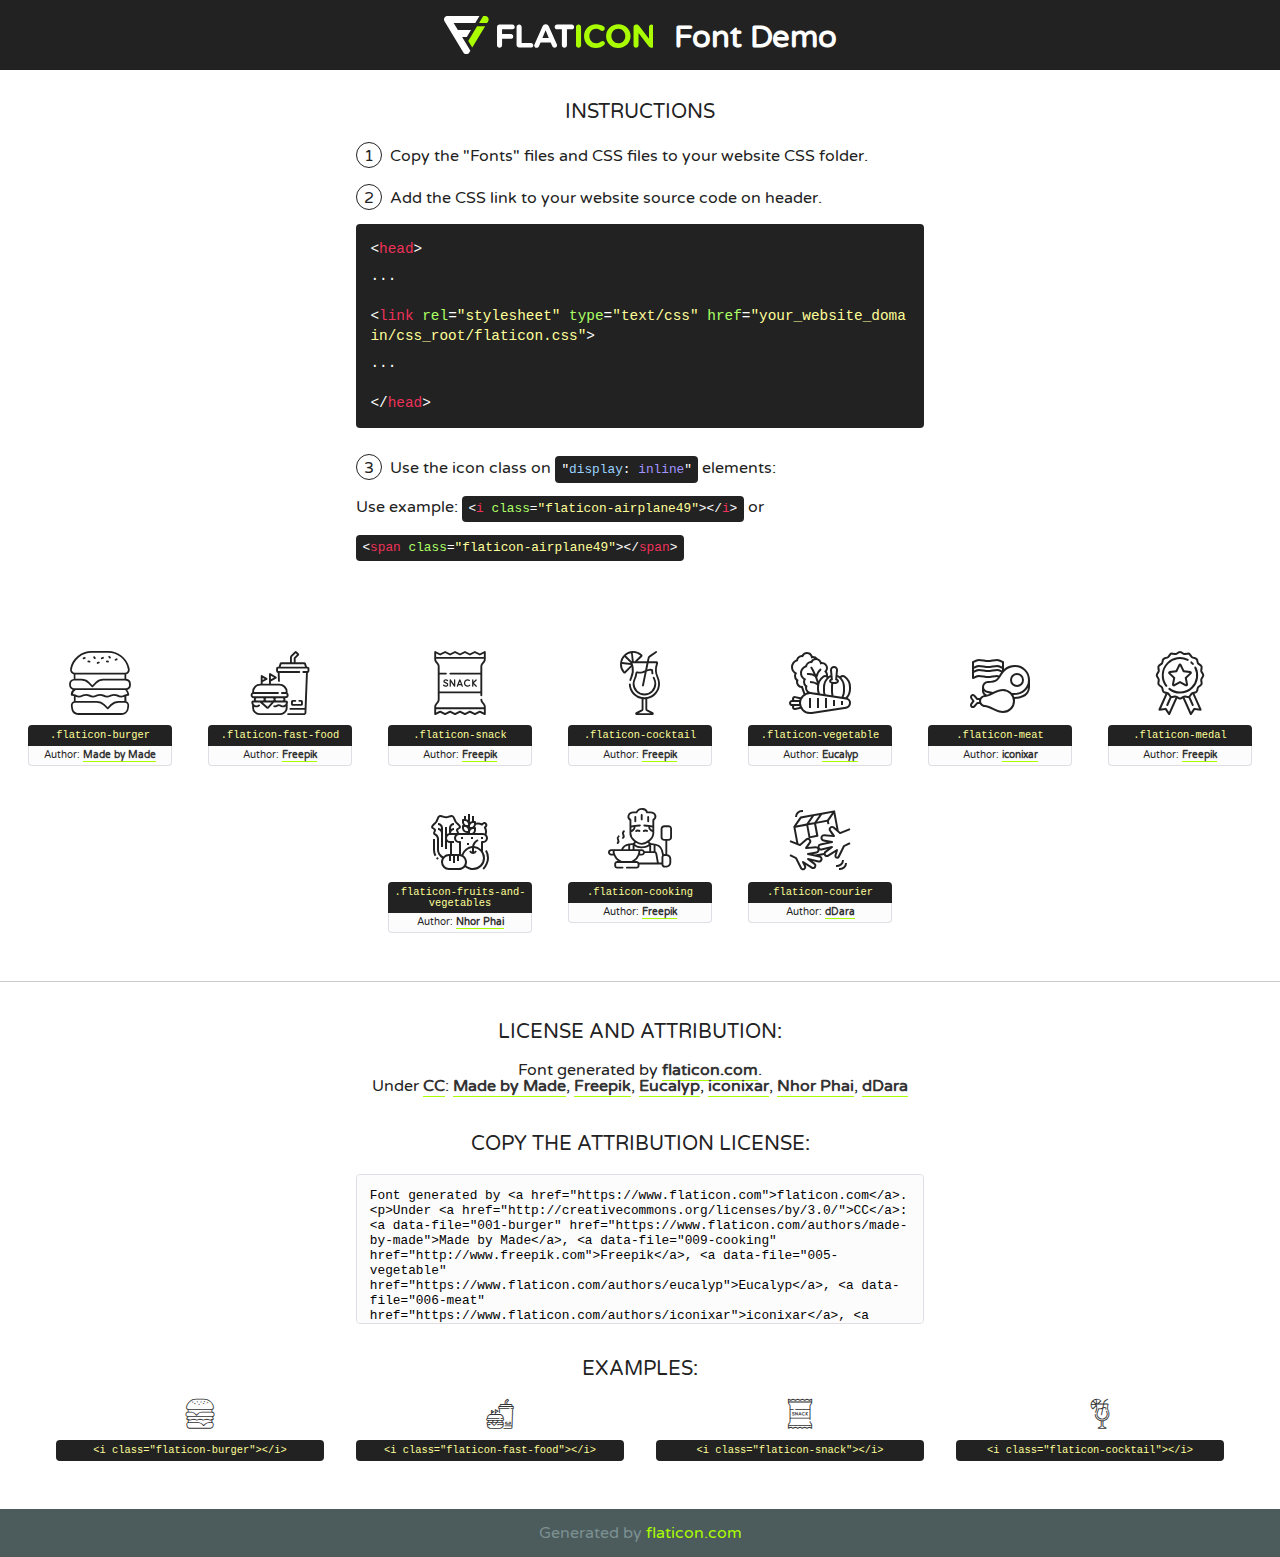
<file: lib/flaticon/font/flaticon.html>
<!DOCTYPE html>
<!--
  Flaticon icon font: Flaticon
  Creation date: 19/09/2020 16:59
-->
<html>
<!DOCTYPE html>
<html>

<head>
    <title>Flaticon WebFont</title>
    <link href="http://fonts.googleapis.com/css?family=Varela+Round" rel="stylesheet" type="text/css" />
    <link rel="stylesheet" type="text/css" href="flaticon.css">
    <meta charset="UTF-8">
    <style>
    html, body, div, span, applet, object, iframe,
    h1, h2, h3, h4, h5, h6, p, blockquote, pre,
    a, abbr, acronym, address, big, cite, code,
    del, dfn, em, img, ins, kbd, q, s, samp,
    small, strike, strong, sub, sup, tt, var,
    b, u, i, center,
    dl, dt, dd, ol, ul, li,
    fieldset, form, label, legend,
    table, caption, tbody, tfoot, thead, tr, th, td,
    article, aside, canvas, details, embed, 
    figure, figcaption, footer, header, hgroup, 
    menu, nav, output, ruby, section, summary,
    time, mark, audio, video {
        margin: 0;
        padding: 0;
        border: 0;
        font-size: 100%;
        font: inherit;
        vertical-align: baseline;
    }
    /* HTML5 display-role reset for older browsers */
    article, aside, details, figcaption, figure, 
    footer, header, hgroup, menu, nav, section {
        display: block;
    }
    body {
        line-height: 1;
    }
    ol, ul {
        list-style: none;
    }
    blockquote, q {
        quotes: none;
    }
    blockquote:before, blockquote:after,
    q:before, q:after {
        content: '';
        content: none;
    }
    table {
        border-collapse: collapse;
        border-spacing: 0;
    }
    body {
        font-family: 'Varela Round', Helvetica, Arial, sans-serif;
        font-size: 16px;
        color: #222;
    }
    a {
        color: #333;
        border-bottom: 1px solid #a9fd00;
        font-weight: bold;
        text-decoration: none;
    }
    * {
        -moz-box-sizing: border-box;
        -webkit-box-sizing: border-box;
        box-sizing: border-box;
        margin: 0;
        padding: 0;
    }
    [class^="flaticon-"]:before, [class*=" flaticon-"]:before, [class^="flaticon-"]:after, [class*=" flaticon-"]:after {
        font-family: Flaticon;
        font-size: 30px;
        font-style: normal;
        margin-left: 20px;
        color: #333;
    }
    .wrapper {
        max-width: 600px;
        margin: auto;
        padding: 0 1em;
    }
    .title {
        font-size: 1.25em;
        text-align: center;
        margin-bottom: 1em;
        text-transform: uppercase;
    }
    header {
        text-align: center;
        background-color: #222;
        color: #fff;
        padding: 1em;
    }
    header .logo {
        width: 210px;
        height: 38px;
        display: inline-block;
        vertical-align: middle;
        margin-right: 1em;
        border: none;
    }
    header strong {
        font-size: 1.95em;
        font-weight: bold;
        vertical-align: middle;
        margin-top: 5px;
        display: inline-block;
    }
    .demo {
        margin: 2em auto;
        line-height: 1.25em;
    }
    .demo ul li {
        margin-bottom: 1em;
    }
    .demo ul li .num {
        color: #222;
        border-radius: 20px;
        display: inline-block;
        width: 26px;
        padding: 3px;
        height: 26px;
        text-align: center;
        margin-right: 0.5em;
        border: 1px solid #222;
    }
    .demo ul li code {
        background-color: #222;
        border-radius: 4px;
        padding: 0.25em 0.5em;
        display: inline-block;
        color: #fff;
        font-family: Consolas,Monaco,Lucida Console,Liberation Mono,DejaVu Sans Mono,Bitstream Vera Sans Mono,Courier New, monospace;
        font-weight: lighter;
        margin-top: 1em;
        font-size: 0.8em;
        word-break: break-all;
    }
    .demo ul li code.big {
        padding: 1em;
        font-size: 0.9em;
    }
    .demo ul li code .red {
        color: #EF3159;
    }
    .demo ul li code .green {
        color: #ACFF65;
    }
    .demo ul li code .yellow {
        color: #FFFF99;
    }
    .demo ul li code .blue {
        color: #99D3FF;
    }
    .demo ul li code .purple {
        color: #A295FF;
    }
    .demo ul li code .dots {
        margin-top: 0.5em;
        display: block;
    }
    #glyphs {
        border-bottom: 1px solid #ccc;
        padding: 2em 0;
        text-align: center;
    }
    .glyph {
        display: inline-block;
        width: 9em;
        margin: 1em;
        text-align: center;
        vertical-align: top;
        background: #FFF;
    }
    .glyph .glyph-icon {
        padding: 10px;
        display: block;
        font-family:"Flaticon";
        font-size: 64px;
        line-height: 1;
    }
    .glyph .glyph-icon:before {
        font-size: 64px;
        color: #222;
        margin-left: 0;
    }
    .class-name {
        font-size: 0.65em;
        background-color: #222;
        color: #fff;
        border-radius: 4px 4px 0 0;
        padding: 0.5em;
        color: #FFFF99;
        font-family: Consolas,Monaco,Lucida Console,Liberation Mono,DejaVu Sans Mono,Bitstream Vera Sans Mono,Courier New, monospace;
    }
    .author-name {
        font-size: 0.6em;
        background-color: #fcfcfd;
        border: 1px solid #DEDEE4;
        border-top: 0;
        border-radius: 0 0 4px 4px;
        padding: 0.5em;
    }
    .class-name:last-child {
        font-size: 10px;
        color:#888;
    }
    .class-name:last-child a {
        font-size: 10px;
        color:#555;
    }
    .class-name:last-child a:hover {
        color:#a9fd00;
    }
    .glyph > input {
        display: block;
        width: 100px;
        margin: 5px auto;
        text-align: center;
        font-size: 12px;
        cursor: text;
    }
    .glyph > input.icon-input {
        font-family:"Flaticon";
        font-size: 16px;
        margin-bottom: 10px;
    }
    .attribution .title {
        margin-top: 2em;
    }
    .attribution textarea {
        background-color: #fcfcfd;
        padding: 1em;
        border: none;
        box-shadow: none;
        border: 1px solid #DEDEE4;
        border-radius: 4px;
        resize: none;
        width: 100%;
        height: 150px;
        font-size: 0.8em;
        font-family: Consolas,Monaco,Lucida Console,Liberation Mono,DejaVu Sans Mono,Bitstream Vera Sans Mono,Courier New, monospace;
        -webkit-appearance: none;
    }
    .iconsuse {
        margin: 2em auto;
        text-align: center;
        max-width: 1200px;
    }
    .iconsuse:after {
        content: '';
        display: table;
        clear: both;
    }
    .iconsuse .image {
        float: left;
        width: 25%;
        padding: 0 1em;
    }
    .iconsuse .image p {
        margin-bottom: 1em;
    }
    .iconsuse .image span {
        display: block;
        font-size: 0.65em;
        background-color: #222;
        color: #fff;
        border-radius: 4px;
        padding: 0.5em;
        color: #FFFF99;
        margin-top: 1em;
        font-family: Consolas,Monaco,Lucida Console,Liberation Mono,DejaVu Sans Mono,Bitstream Vera Sans Mono,Courier New, monospace;
    }
    #footer {
        text-align: center;
        background-color: #4C5B5C;
        color: #7c9192;
        padding: 1em;
    }
    #footer a {
        border: none;
        color: #a9fd00;
        font-weight: normal;
    }
    @media (max-width: 960px) {
        .iconsuse .image {
            width: 50%;
        }
    }
    @media (max-width: 560px) {
        .iconsuse .image {
            width: 100%;
        }
    }
    </style>
</head>

<body class="characters-off">

    <header>
        <a href="https://www.flaticon.com" target="_blank" class="logo">
            <svg version="1.1" xmlns="http://www.w3.org/2000/svg" xmlns:xlink="http://www.w3.org/1999/xlink" xmlns:a="http://ns.adobe.com/AdobeSVGViewerExtensions/3.0/" viewBox="0 0 560.875 102.036" enable-background="new 0 0 560.875 102.036" xml:space="preserve">
                <defs>
                </defs>
                <g>
                    <g class="letters">
                        <path fill="#ffffff" d="M141.596,29.675c0-3.777,2.985-6.767,6.764-6.767h34.438c3.426,0,6.15,2.728,6.15,6.15
                        c0,3.43-2.724,6.149-6.15,6.149h-27.674v13.091h23.719c3.429,0,6.151,2.724,6.151,6.15c0,3.43-2.723,6.149-6.151,6.149h-23.719
                        v17.574c0,3.773-2.986,6.761-6.764,6.761c-3.779,0-6.764-2.989-6.764-6.761V29.675z"></path>
                        <path fill="#ffffff" d="M193.844,29.149c0-3.781,2.985-6.767,6.764-6.767c3.776,0,6.763,2.985,6.763,6.767v42.957h25.039
                        c3.426,0,6.149,2.726,6.149,6.153c0,3.425-2.723,6.15-6.149,6.15h-31.802c-3.779,0-6.764-2.986-6.764-6.768V29.149z"></path>
                        <path fill="#ffffff" d="M241.891,75.71l21.438-48.407c1.492-3.341,4.215-5.357,7.906-5.357h0.792
                        c3.686,0,6.323,2.017,7.815,5.357l21.439,48.407c0.436,0.967,0.701,1.845,0.701,2.723c0,3.602-2.809,6.501-6.414,6.501
                        c-3.161,0-5.269-1.845-6.499-4.655l-4.132-9.661h-27.059l-4.301,10.102c-1.144,2.631-3.426,4.214-6.237,4.214
                        c-3.517,0-6.24-2.81-6.24-6.325C241.1,77.64,241.451,76.677,241.891,75.71z M279.932,58.666l-8.521-20.297l-8.526,20.297H279.932
                        z"></path>
                        <path fill="#ffffff" d="M314.864,35.387H301.86c-3.429,0-6.239-2.813-6.239-6.238c0-3.429,2.811-6.24,6.239-6.24h39.533
                        c3.426,0,6.237,2.811,6.237,6.24c0,3.425-2.811,6.238-6.237,6.238h-13.001v42.785c0,3.773-2.99,6.761-6.764,6.761
                        c-3.779,0-6.764-2.989-6.764-6.761V35.387z"></path>
                        <path fill="#A9FD00" d="M352.615,29.149c0-3.781,2.985-6.767,6.767-6.767c3.774,0,6.761,2.985,6.761,6.767v49.024
                        c0,3.773-2.987,6.761-6.761,6.761c-3.781,0-6.767-2.989-6.767-6.761V29.149z"></path>
                        <path fill="#A9FD00" d="M374.132,53.836v-0.179c0-17.481,13.178-31.801,32.065-31.801c9.22,0,15.459,2.458,20.557,6.238
                        c1.402,1.054,2.637,2.985,2.637,5.357c0,3.692-2.985,6.59-6.681,6.59c-1.845,0-3.071-0.702-4.044-1.319
                        c-3.776-2.813-7.729-4.393-12.562-4.393c-10.364,0-17.831,8.611-17.831,19.154v0.173c0,10.542,7.291,19.329,17.831,19.329
                        c5.715,0,9.492-1.756,13.359-4.834c1.049-0.874,2.458-1.491,4.039-1.491c3.429,0,6.325,2.813,6.325,6.236
                        c0,2.106-1.056,3.78-2.282,4.834c-5.539,4.834-12.036,7.733-21.878,7.733C387.572,85.464,374.132,71.493,374.132,53.836z"></path>
                        <path fill="#A9FD00" d="M433.009,53.836v-0.179c0-17.481,13.79-31.801,32.766-31.801c18.981,0,32.592,14.143,32.592,31.628v0.173
                        c0,17.483-13.785,31.807-32.769,31.807C446.625,85.464,433.009,71.32,433.009,53.836z M484.224,53.836v-0.179
                        c0-10.539-7.725-19.326-18.626-19.326c-10.893,0-18.449,8.611-18.449,19.154v0.173c0,10.542,7.73,19.329,18.626,19.329
                        C476.676,72.986,484.224,64.378,484.224,53.836z"></path>
                        <path fill="#A9FD00" d="M506.233,29.321c0-3.774,2.99-6.763,6.767-6.763h1.401c3.252,0,5.183,1.583,7.029,3.953l26.093,34.265
                        V29.059c0-3.692,2.99-6.677,6.681-6.677c3.683,0,6.671,2.985,6.671,6.677v48.934c0,3.78-2.987,6.765-6.764,6.765h-0.436
                        c-3.257,0-5.188-1.581-7.034-3.953l-27.056-35.492v32.944c0,3.687-2.985,6.676-6.678,6.676c-3.683,0-6.673-2.989-6.673-6.676
                        V29.321z"></path>
                    </g>
                    <g class="insignia">
                        <path fill="#ffffff" d="M48.372,56.137h12.517l11.156-18.537H37.186L25.688,18.539h57.825L94.668,0H9.271
                        C5.925,0,2.842,1.801,1.198,4.716c-1.644,2.907-1.593,6.482,0.134,9.343l50.38,83.501c1.678,2.781,4.689,4.476,7.938,4.476
                        c3.246,0,6.257-1.695,7.935-4.476l2.898-4.804L48.372,56.137z"></path>
                        <g class="i">
                            <path fill="#A9FD00" d="M93.575,18.539h0.031v0.004l21.652,0.004l2.705-4.488c1.727-2.861,1.778-6.436,0.133-9.343
                            C116.454,1.801,113.371,0,110.026,0h-5.294L93.575,18.539z"></path>
                            <polygon fill="#A9FD00" points="88.291,27.356 64.725,66.486 75.519,84.404 109.942,27.356"></polygon>
                        </g>
                    </g>
                </g>
            </svg>
        </a>
        <strong>Font Demo</strong>
    </header>


    <section class="demo wrapper">

        <p class="title">Instructions</p>

        <ul>
            <li>
                <span class="num">1</span>Copy the "Fonts" files and CSS files to your website CSS folder.
            </li>
            <li>
                <span class="num">2</span>Add the CSS link to your website source code on header.
                <code class="big">
                    &lt;<span class="red">head</span>&gt;
                    <br/><span class="dots">...</span>
                    <br/>&lt;<span class="red">link</span> <span class="green">rel</span>=<span class="yellow">"stylesheet"</span> <span class="green">type</span>=<span class="yellow">"text/css"</span> <span class="green">href</span>=<span class="yellow">"your_website_domain/css_root/flaticon.css"</span>&gt;
                    <br/><span class="dots">...</span>
                    <br/>&lt;/<span class="red">head</span>&gt;
                </code>
            </li>

            <li>
                <p>
                    <span class="num">3</span>Use the icon class on <code>"<span class="blue">display</span>:<span class="purple"> inline</span>"</code> elements:
                    <br />
                    Use example: <code>&lt;<span class="red">i</span> <span class="green">class</span>=<span class="yellow">&quot;flaticon-airplane49&quot;</span>&gt;&lt;/<span class="red">i</span>&gt;</code> or <code>&lt;<span class="red">span</span> <span class="green">class</span>=<span class="yellow">&quot;flaticon-airplane49&quot;</span>&gt;&lt;/<span class="red">span</span>&gt;</code>
            </li>
        </ul>

    </section>




   <section id="glyphs">          
    
      
        <div class="glyph"><div class="glyph-icon flaticon-burger"></div>
            <div class="class-name">.flaticon-burger</div>
            <div class="author-name">Author: <a data-file="001-burger" href="https://www.flaticon.com/authors/made-by-made">Made by Made</a> </div> 
        </div>        
        
        <div class="glyph"><div class="glyph-icon flaticon-fast-food"></div>
            <div class="class-name">.flaticon-fast-food</div>
            <div class="author-name">Author: <a data-file="002-fast-food" href="http://www.freepik.com">Freepik</a> </div> 
        </div>        
        
        <div class="glyph"><div class="glyph-icon flaticon-snack"></div>
            <div class="class-name">.flaticon-snack</div>
            <div class="author-name">Author: <a data-file="003-snack" href="http://www.freepik.com">Freepik</a> </div> 
        </div>        
        
        <div class="glyph"><div class="glyph-icon flaticon-cocktail"></div>
            <div class="class-name">.flaticon-cocktail</div>
            <div class="author-name">Author: <a data-file="004-cocktail" href="http://www.freepik.com">Freepik</a> </div> 
        </div>        
        
        <div class="glyph"><div class="glyph-icon flaticon-vegetable"></div>
            <div class="class-name">.flaticon-vegetable</div>
            <div class="author-name">Author: <a data-file="005-vegetable" href="https://www.flaticon.com/authors/eucalyp">Eucalyp</a> </div> 
        </div>        
        
        <div class="glyph"><div class="glyph-icon flaticon-meat"></div>
            <div class="class-name">.flaticon-meat</div>
            <div class="author-name">Author: <a data-file="006-meat" href="https://www.flaticon.com/authors/iconixar">iconixar</a> </div> 
        </div>        
        
        <div class="glyph"><div class="glyph-icon flaticon-medal"></div>
            <div class="class-name">.flaticon-medal</div>
            <div class="author-name">Author: <a data-file="007-medal" href="http://www.freepik.com">Freepik</a> </div> 
        </div>        
        
        <div class="glyph"><div class="glyph-icon flaticon-fruits-and-vegetables"></div>
            <div class="class-name">.flaticon-fruits-and-vegetables</div>
            <div class="author-name">Author: <a data-file="008-fruits-and-vegetables" href="https://www.flaticon.com/authors/nhor-phai">Nhor Phai</a> </div> 
        </div>        
        
        <div class="glyph"><div class="glyph-icon flaticon-cooking"></div>
            <div class="class-name">.flaticon-cooking</div>
            <div class="author-name">Author: <a data-file="009-cooking" href="http://www.freepik.com">Freepik</a> </div> 
        </div>        
        
        <div class="glyph"><div class="glyph-icon flaticon-courier"></div>
            <div class="class-name">.flaticon-courier</div>
            <div class="author-name">Author: <a data-file="010-courier" href="https://www.flaticon.com/authors/ddara">dDara</a> </div> 
        </div>        
        

    </section>



    <section class="attribution wrapper"   style="text-align:center;">

      <div class="title">License and attribution:</div><div class="attrDiv">Font generated by <a href="https://www.flaticon.com">flaticon.com</a>. <div><p>Under <a href="http://creativecommons.org/licenses/by/3.0/">CC</a>: <a data-file="001-burger" href="https://www.flaticon.com/authors/made-by-made">Made by Made</a>, <a data-file="009-cooking" href="http://www.freepik.com">Freepik</a>, <a data-file="005-vegetable" href="https://www.flaticon.com/authors/eucalyp">Eucalyp</a>, <a data-file="006-meat" href="https://www.flaticon.com/authors/iconixar">iconixar</a>, <a data-file="008-fruits-and-vegetables" href="https://www.flaticon.com/authors/nhor-phai">Nhor Phai</a>, <a data-file="010-courier" href="https://www.flaticon.com/authors/ddara">dDara</a></p>  </div>
      </div>
      <div class="title">Copy the Attribution License:</div>

    <textarea onclick="this.focus();this.select();">Font generated by &lt;a href=&quot;https://www.flaticon.com&quot;&gt;flaticon.com&lt;/a&gt;. <p>Under <a href="http://creativecommons.org/licenses/by/3.0/">CC</a>: <a data-file="001-burger" href="https://www.flaticon.com/authors/made-by-made">Made by Made</a>, <a data-file="009-cooking" href="http://www.freepik.com">Freepik</a>, <a data-file="005-vegetable" href="https://www.flaticon.com/authors/eucalyp">Eucalyp</a>, <a data-file="006-meat" href="https://www.flaticon.com/authors/iconixar">iconixar</a>, <a data-file="008-fruits-and-vegetables" href="https://www.flaticon.com/authors/nhor-phai">Nhor Phai</a>, <a data-file="010-courier" href="https://www.flaticon.com/authors/ddara">dDara</a></p>  
     </textarea>

    </section>

    <section class="iconsuse">

          <div class="title">Examples:</div>            
             
            <div class="image">
                <p>
                    <i class="glyph-icon flaticon-burger"></i> 
                    <span>&lt;i class=&quot;flaticon-burger&quot;&gt;&lt;/i&gt;</span>
                </p>
            </div>
            
            <div class="image">
                <p>
                    <i class="glyph-icon flaticon-fast-food"></i> 
                    <span>&lt;i class=&quot;flaticon-fast-food&quot;&gt;&lt;/i&gt;</span>
                </p>
            </div>
            
            <div class="image">
                <p>
                    <i class="glyph-icon flaticon-snack"></i> 
                    <span>&lt;i class=&quot;flaticon-snack&quot;&gt;&lt;/i&gt;</span>
                </p>
            </div>
            
            <div class="image">
                <p>
                    <i class="glyph-icon flaticon-cocktail"></i> 
                    <span>&lt;i class=&quot;flaticon-cocktail&quot;&gt;&lt;/i&gt;</span>
                </p>
            </div>
                       
        </div>
                            
    </section>

<div id="footer">
    <div>Generated by <a href="https://www.flaticon.com">flaticon.com</a>
    </div>
</div>



</body>
</html>
</file>
<file: lib/flaticon/font/flaticon.css>
/*
  	Flaticon icon font: Flaticon
  	Creation date: 19/09/2020 16:59
  	*/

@font-face {
  font-family: "Flaticon";
  src: url("./Flaticon.eot");
  src: url("./Flaticon.eot?#iefix") format("embedded-opentype"),
       url("./Flaticon.woff2") format("woff2"),
       url("./Flaticon.woff") format("woff"),
       url("./Flaticon.ttf") format("truetype"),
       url("./Flaticon.svg#Flaticon") format("svg");
  font-weight: normal;
  font-style: normal;
}

@media screen and (-webkit-min-device-pixel-ratio:0) {
  @font-face {
    font-family: "Flaticon";
    src: url("./Flaticon.svg#Flaticon") format("svg");
  }
}

[class^="flaticon-"]:before, [class*=" flaticon-"]:before,
[class^="flaticon-"]:after, [class*=" flaticon-"]:after {   
  font-family: Flaticon;
        font-size: 20px;
font-style: normal;
margin-left: 20px;
}

.flaticon-burger:before { content: "\f100"; }
.flaticon-fast-food:before { content: "\f101"; }
.flaticon-snack:before { content: "\f102"; }
.flaticon-cocktail:before { content: "\f103"; }
.flaticon-vegetable:before { content: "\f104"; }
.flaticon-meat:before { content: "\f105"; }
.flaticon-medal:before { content: "\f106"; }
.flaticon-fruits-and-vegetables:before { content: "\f107"; }
.flaticon-cooking:before { content: "\f108"; }
.flaticon-courier:before { content: "\f109"; }
</file>
<file: css/style.css>
/*******************************/
/********* General CSS *********/
/*******************************/
body {
    color: #757575;
    background: #ffffff;
    font-family: 'open sans', sans-serif;
}

h1,
h2, 
h3, 
h4,
h5, 
h6 {
    color: #454545;
    font-family: 'Nunito', sans-serif;
}

a {
    font-family: 'Nunito', sans-serif;
    font-weight: 600;
    color: #fbaf32;
    transition: .3s;
}

a:hover,
a:active,
a:focus {
    color: #719a0a;
    outline: none;
    text-decoration: none;
}

.btn.custom-btn {
    padding: 12px 25px;
    font-family: 'Nunito', sans-serif;
    font-size: 16px;
    font-weight: 600;
    color: #ffffff;
    background: #fbaf32;
    border: 2px solid #fbaf32;
    border-radius: 5px;
    transition: .5s;
}

.btn.custom-btn:hover {
    color: #fbaf32;
    background: transparent;
}

.btn.custom-btn:focus,
.form-control:focus,
.custom-select:focus {
    box-shadow: none;
}

.container-fluid {
    max-width: 1366px;
}

.back-to-top {
    position: fixed;
    display: none;
    background: #fbaf32;
    width: 44px;
    height: 44px;
    text-align: center;
    line-height: 1;
    font-size: 22px;
    right: 15px;
    bottom: 15px;
    border-radius: 5px;
    
    z-index: 9;
}

.back-to-top i {
    color: #ffffff;
    padding-top: 10px;
}

.back-to-top:hover {
    background: #719a0a;
}

[class^="flaticon-"]:before, [class*=" flaticon-"]:before,
[class^="flaticon-"]:after, [class*=" flaticon-"]:after {   
    font-size: inherit;
    margin-left: 0;
}


/**********************************/
/*********** Nav Bar CSS **********/
/**********************************/
.navbar {
    position: relative;
    transition: .5s;
    z-index: 999;
    text-align: left;
}

.navbar.nav-sticky {
    position: fixed;
    top: 0;
    width: 100%;
    box-shadow: 0 2px 5px rgba(0, 0, 0, .3);
}

.navbar .navbar-brand {
    margin: 0;
    color: #fbaf32;
    font-size: 45px;
    line-height: 0px;
    font-weight: 700;
    font-family: 'Nunito', sans-serif;
    transition: .5s;
    
}

.navbar .navbar-brand span {
    color: #719a0a;
}

.navbar .navbar-brand:hover {
    color: #fbaf32;
}

.navbar .navbar-brand:hover span {
    color: #fbaf32;
}

.navbar .navbar-brand img {
    max-width: 100%;
    max-height: 40px;
}

.navbar .dropdown-menu {
    margin-top: 0;
    border: 0;
    border-radius: 0;
    background: #f8f9fa;
}

@media (min-width: 992px) {
    .navbar {
        position: absolute;
        width: 100%;
        padding: 30px 60px;
        background: transparent !important;
        z-index: 9;
    }
    
    .navbar.nav-sticky {
        padding: 10px 60px;
        background: #ffffff !important;
    }
    
    .navbar .navbar-brand {
        color: #fbaf32;
    }
    
    .navbar.nav-sticky .navbar-brand {
        color: #fbaf32;
    }

    .navbar-light .navbar-nav .nav-link,
    .navbar-light .navbar-nav .nav-link:focus {
        padding: 10px 10px 8px 10px;
        font-family: 'Nunito', sans-serif;
        color: #ffffff;
        font-size: 18px;
        font-weight: 600;
    }
    
    .navbar-light.nav-sticky .navbar-nav .nav-link,
    .navbar-light.nav-sticky .navbar-nav .nav-link:focus {
        color: #666666;
    }

    .navbar-light .navbar-nav .nav-link:hover,
    .navbar-light .navbar-nav .nav-link.active {
        color: #fbaf32;
    }
    
    .navbar-light.nav-sticky .navbar-nav .nav-link:hover,
    .navbar-light.nav-sticky .navbar-nav .nav-link.active {
        color: #fbaf32;
    }
}

@media (max-width: 991.98px) {   
    .navbar {
        padding: 15px;
        background: #ffffff !important;
    }
    
    .navbar .navbar-brand {
        color: #fbaf32;
    }
    
    .navbar .navbar-nav {
        margin-top: 15px;
        background-color: white;
    }
    
    .navbar a.nav-link {
        padding: 5px;
        
        text-align: center;
        border: none;
    }
    
    .navbar .dropdown-menu {
        box-shadow: none;
    }
}


/*******************************/
/********** Hero CSS ***********/
/*******************************/
.carousel {
    position: relative;
    width: 100%;
    height: 100vh;
    min-height: 400px;
    background: #ffffff;
}

.carousel .container-fluid {
    padding: 0;
}

.carousel .carousel-item {
    position: relative;
    width: 100%;
    height: 100vh;
    display: flex;
    align-items: center;
    justify-content: center;
    flex-direction: column;
}

.carousel .carousel-img {
    position: relative;
    width: 100%;
    height: 100%;
    text-align: right;
    overflow: hidden;
    object-fit: cover;
}

.carousel .carousel-img::after {
    position: absolute;
    content: "";
    top: 0;
    right: 0;
    bottom: 0;
    left: 0;
    background: rgba(0, 0, 0, 0.6);
    z-index: 1;
}

.carousel .carousel-img img {
    width: 100%;
    height: 100%;
    object-fit: cover;
}

.carousel .carousel-text {
    position: absolute;
    max-width: 700px;
    height: calc(100vh - 35px);
    display: flex;
    align-items: center;
    justify-content: center;
    flex-direction: column;
    z-index: 2;
}

.carousel .carousel-text h1 {
    text-align: center;
    color: #ffffff;
    font-size: 60px;
    font-weight: 700;
    margin-bottom: 30px;
}

.carousel .carousel-text h1 span {
    color: #fbaf32;
}

.carousel .carousel-text p {
    color: #ffffff;
    text-align: center;
    font-size: 20px;
    margin-bottom: 35px;
}

.carousel .carousel-btn .btn:last-child {
    margin-left: 10px;
    background: #719a0a;
    border-color: #719a0a;
}

.carousel .carousel-btn .btn:last-child:hover {
    color: #719a0a;
    background: transparent;
}

.carousel .animated {
    -webkit-animation-duration: 1s;
    animation-duration: 1s;
}

@media (max-width: 991.98px) {
    .carousel,
    .carousel .carousel-item,
    .carousel .carousel-text {
        height: calc(100vh - 105px);
    }
    
    .carousel .carousel-text h1 {
        font-size: 35px;
    }
    
    .carousel .carousel-text p {
        font-size: 16px;
    }
    
    .carousel .carousel-text .btn {
        padding: 12px 30px;
        font-size: 15px;
        letter-spacing: 0;
    }
}

@media (max-width: 767.98px) {
    .carousel,
    .carousel .carousel-item,
    .carousel .carousel-text {
        height: calc(100vh - 70px);
    }
    
    .carousel .carousel-text h1 {
        font-size: 30px;
    }
    
    .carousel .carousel-text .btn {
        padding: 10px 25px;
        font-size: 15px;
        letter-spacing: 0;
    }
}

@media (max-width: 575.98px) {
    .carousel .carousel-text h1 {
        font-size: 25px;
    }
    
    .carousel .carousel-text .btn {
        padding: 8px 20px;
        font-size: 14px;
        letter-spacing: 0;
    }
}


/*******************************/
/******* Page Header CSS *******/
/*******************************/
.page-header {
    position: relative;
    margin-bottom: 45px;
    padding: 150px 0 90px 0;
    text-align: center;
    background: linear-gradient(rgba(0, 0, 0, .5), rgba(0, 0, 0, .5)), url(../img/p38.jpg);
    background-position: center;
    background-repeat: no-repeat;
    background-size: cover;
}

.page-header h2 {
    position: relative;
    color: #fbaf32;
    font-size: 60px;
    font-weight: 700;
}

.page-header a {
    position: relative;
    padding: 0 12px;
    font-size: 20px;
    text-transform: uppercase;
    color: #ffffff;
}

.page-header a:hover {
    color: #ffffff;
}

.page-header a::after {
    position: absolute;
    content: "/";
    width: 8px;
    height: 8px;
    top: -1px;
    right: -7px;
    text-align: center;
    color: #fbaf32;
}

.page-header a:last-child::after {
    display: none;
}

@media (max-width: 767.98px) {
    .page-header h2 {
        font-size: 35px;
    }
    
    .page-header a {
        font-size: 18px;
    }
}


/*******************************/
/******* Section Header ********/
/*******************************/
.section-header {
    position: relative;
    margin-bottom: 45px;
}

.section-header p {
    color: #719a0a;
    margin-bottom: 5px;
    position: relative;
    font-size: 20px;
}

.section-header h2 {
    margin: 0;
    position: relative;
    font-size: 45px;
    font-weight: 700;
}

@media (max-width: 991.98px) {
    .section-header h2 {
        font-size: 40px;
        font-weight: 600;
    }
}

@media (max-width: 767.98px) {
    .section-header h2 {
        font-size: 35px;
        font-weight: 600;
    }
}

@media (max-width: 575.98px) {
    .section-header h2 {
        font-size: 30px;
        font-weight: 600;
    }
}


/*******************************/
/********* Booking CSS *********/
/*******************************/
.booking {
    position: relative;
    width: 100%;
    margin-bottom: 45px;
    background: rgba(0, 0, 0, .04);
}

.booking .booking-content {
    padding: 45px 0 15px 0;
}

.booking .booking-content .section-header {
    margin-bottom: 30px;
}

.booking .booking-form {
    padding: 60px 30px;
    background: #fbaf32;
}

.booking .booking-form .control-group {
    margin-bottom: 15px;
}

.booking .booking-form .input-group-text {
    position: absolute;
    padding: 0;
    border: none;
    background: none;
    top: 15px;
    right: 15px;
    color: #ffffff;
    font-size: 14px;
}

.booking .booking-form .form-control {
    height: 45px;
    font-size: 14px;
    color: #ffffff;
    padding: 0 15px;
    border-radius: 5px !important;
    border: 1px solid #ffffff;
    background: transparent;
}

.booking .booking-form select.form-control {
    padding: 0 10px;
}

.booking .booking-form .form-control::placeholder {
    color: #ffffff;
    opacity: 1;
}

.booking .booking-form .form-control:-ms-input-placeholder,
.booking .booking-form .form-control::-ms-input-placeholder {
    color: #ffffff;
}

.booking .booking-form .input-group [data-toggle="datetimepicker"] {
    cursor: default;
}

.booking .booking-form .btn.custom-btn {
    width: 100%;
    color: #fbaf32;
    background: #ffffff;
    border: 1px solid #ffffff;
}

.booking .booking-form .btn.custom-btn:hover {
    color: #ffffff;
    background: transparent;
}


/*******************************/
/********** Menu CSS ***********/
/*******************************/
.food {
    position: relative;
    width: 100%;
    padding: 90px 0 60px 0;
    margin: 45px 0;
    background: rgba(0, 0, 0, .04);
}

.food .food-item {
    position: relative;
    width: 100%;
    margin-bottom: 30px;
    padding: 50px 30px 30px;
    text-align: center;
    background: #ffffff;
    border-radius: 15px;
    box-shadow: 0 0 30px rgba(0, 0, 0, .08);
    transition: .3s;
}

.food .food-item:hover {
    box-shadow: none;
}

.food .food-item i {
    position: relative;
    display: inline-block;
    color: #fbaf32;
    font-size: 60px;
    line-height: 60px;
    margin-bottom: 20px;
    transition: .3s;
}

.food .food-item:hover i {
    color: #719a0a;
}

.food .food-item i::after {
    position: absolute;
    content: "";
    width: calc(100% + 20px);
    height: calc(100% + 20px);
    top: -20px;
    left: -15px;
    border: 3px dotted #fbaf32;
    border-right: transparent;
    border-bottom: transparent;
    border-radius: 100px;
    transition: .3s;
}

.food .food-item:hover i::after {
    border: 3px dotted #719a0a;
    border-right: transparent;
    border-bottom: transparent;
}

.food .food-item h2 {
    font-size: 30px;
    font-weight: 700;
}

.food .food-item a {
    position: relative;
    font-size: 16px;
}

.food .food-item a::after {
    position: absolute;
    content: "";
    width: 50px;
    height: 1px;
    bottom: 0;
    left: calc(50% - 25px);
    background: #fbaf32;
    transition: .3s;
}

.food .food-item a:hover::after {
    width: 100%;
    left: 0;
    background: #719a0a;
}



/*******************************/
/********** About CSS **********/
/*******************************/
.about {
    position: relative;
    width: 100%;
    padding: 45px 0;
}

.about .section-header {
    margin-bottom: 30px;
    margin-left: 0;
}

.about .about-img {
    position: relative;
}

.about .about-img img {
    position: relative;
    width: 100%;
    border-radius: 15px;
}

.about .btn-play {
    position: absolute;
    z-index: 1;
    top: 50%;
    left: 50%;
    transform: translateX(-50%) translateY(-50%);
    box-sizing: content-box;
    display: block;
    width: 32px;
    height: 44px;
    border-radius: 50%;
    border: none;
    outline: none;
    padding: 18px 20px 18px 28px;
}

.about .btn-play:before {
    content: "";
    position: absolute;
    z-index: 0;
    left: 50%;
    top: 50%;
    transform: translateX(-50%) translateY(-50%);
    display: block;
    width: 100px;
    height: 100px;
    background: #fbaf32;
    border-radius: 50%;
    animation: pulse-border 1500ms ease-out infinite;
}

.about .btn-play:after {
    content: "";
    position: absolute;
    z-index: 1;
    left: 50%;
    top: 50%;
    transform: translateX(-50%) translateY(-50%);
    display: block;
    width: 100px;
    height: 100px;
    background: #fbaf32;
    border-radius: 50%;
    transition: all 200ms;
}

.about .btn-play img {
    position: relative;
    z-index: 3;
    max-width: 100%;
    width: auto;
    height: auto;
}

.about .btn-play span {
    display: block;
    position: relative;
    z-index: 3;
    width: 0;
    height: 0;
    border-left: 32px solid #ffffff;
    border-top: 22px solid transparent;
    border-bottom: 22px solid transparent;
}

@keyframes pulse-border {
  0% {
    transform: translateX(-50%) translateY(-50%) translateZ(0) scale(1);
    opacity: 1;
  }
  100% {
    transform: translateX(-50%) translateY(-50%) translateZ(0) scale(1.5);
    opacity: 0;
  }
}

#videoModal {
    padding-left: 17px;
}

#videoModal .modal-dialog {
    position: relative;
    max-width: 800px;
    margin: 60px auto 0 auto;
}

#videoModal .modal-body {
    position: relative;
    padding: 0px;
}

#videoModal .close {
    position: absolute;
    width: 30px;
    height: 30px;
    right: 0px;
    top: -30px;
    z-index: 999;
    font-size: 30px;
    font-weight: normal;
    color: #ffffff;
    background: #000000;
    opacity: 1;
}

.about .about-content {
    position: relative;
}

.about .about-text p {
    font-size: 16px;
}

.about .about-text a.btn {
    position: relative;
    margin-top: 15px;
}

@media (max-width: 991.98px) {
    .about .about-img {
        margin-bottom: 30px;
    }
}


/*******************************/
/********* Feature CSS *********/
/*******************************/
.feature {
    position: relative;
    width: 100%;
    padding: 45px 0 0 0;
}

.feature .section-header {
    margin-bottom: 30px;
}

.feature .feature-text {
    position: relative;
    width: 100%;
}

.feature .feature-img {
    border-radius: 15px;
    margin-bottom: 25px;
    overflow: hidden;
}

.feature .feature-img .col-6,
.feature .feature-img .col-12 {
    padding: 0;
    overflow: hidden;
}

.feature .feature-img img {
    width: 100%;
    transition: .3s;
}

.feature .feature-img img:hover {
    transform: scale(1.1);
}

.feature .feature-text .btn {
    width: 100%;
    margin-top: 15px;
    margin-bottom: 45px;
}

.feature .feature-item {
    width: 100%;
    margin-bottom: 45px;
}

.feature .feature-item i {
    position: relative;
    display: block;
    color: #719a0a;
    font-size: 60px;
    line-height: 60px;
    margin-bottom: 15px;
    background-image: linear-gradient(#719a0a, #fbaf32);
    -webkit-background-clip: text;
    -webkit-text-fill-color: transparent;
}

.feature .feature-item i::after {
    position: absolute;
    content: "";
    width: 40px;
    height: 40px;
    top: -10px;
    left: 20px;
    background: #fbaf32;
    border-radius: 30px;
    z-index: -1;
}

.feature .feature-item h3 {
    font-size: 22px;
    font-weight: 700;
}


/*******************************/
/*********** Menu CSS **********/
/*******************************/
.menu {
    position: relative;
    padding: 45px 0 15px 0;
}

.menu .menu-tab {
    position: relative;
}

.menu .menu-tab img {
    max-width: 100%;
    border-radius: 15px;
}

.menu .menu-tab .nav.nav-pills .nav-link {
    color: #ffffff;
    background: #fbaf32;
    border-radius: 5px;
    margin: 0 5px;
}

.menu .menu-tab .nav.nav-pills .nav-link:hover,
.menu .menu-tab .nav.nav-pills .nav-link.active {
    color: #ffffff;
    background: #719a0a;
}

.menu .menu-tab .tab-content {
    padding: 30px 0 0 0;
    background: transparent;
}

.menu .menu-tab .tab-content .container {
    padding: 0;
}

.menu .menu-item {
    position: relative;
    margin-bottom: 30px;
    display: flex;
    align-items: center;
}

.menu .menu-img {
    width: 80px;
    margin-right: 20px;
}

.menu .menu-img img {
    width: 100%;
    border-radius: 100px;
}

.menu .menu-text {
    width: calc(100% - 100px);
}

.menu .menu-text h3 {
    position: relative;
    display: block;
    font-size: 22px;
    font-weight: 700;
}

.menu .menu-text h3::after {
    position: absolute;
    content: "";
    width: 100%;
    height: 0;
    top: 13px;
    left: 0;
    border-top: 2px dotted #cccccc;
    z-index: -1;
}

.menu .menu-text h3 span {
    display: inline-block;
    float: left;
    padding-right: 5px;
    background: #ffffff;
}

.menu .menu-text h3 strong {
    display: inline-block;
    float: right;
    padding-left: 5px;
    color: #fbaf32;
    background: #ffffff;
}

.menu .menu-text p {
    position: relative;
    margin: 5px 0 0 0;
    float: left;
    display: block;
}

@media(max-width: 575.98px) {
    .menu .menu-text p,
    .menu .menu-text h3,
    .menu .menu-text h3 span,
    .menu .menu-text h3 strong {
        display: block;
        float: none;
        padding: 0;
        margin: 0;
    }
    
    .menu .menu-text h3 {
        font-size: 18px;
        margin-bottom: 0;
    }
    
    .menu .menu-text h3 span {
        margin-bottom: 3px;
    }
    
    .menu .menu-text h3::after {
        display: none;
    }
}


/*******************************/
/*********** Team CSS **********/
/*******************************/
.team {
    position: relative;
    width: 100%;
    padding: 45px 0 15px 0;
}

.team .team-item {
    position: relative;
    margin-bottom: 30px;
    background: #ffffff;
}

.team .team-img {
    position: relative;
    border-radius: 15px 15px 0 0;
    overflow: hidden;
}

.team .team-img img {
    position: relative;
    width: 100%;
    margin-top: 15px;
    transform: scale(1.1);
    transition: .3s;
}

.team .team-item:hover img {
    margin-top: 0;
    margin-bottom: 15px;
}

.team .team-social {
    position: absolute;
    width: 100%;
    height: 100%;
    top: 0;
    left: 0;
    display: flex;
    align-items: center;
    justify-content: center;
    transition: .5s;
}

.team .team-social a {
    position: relative;
    margin: 0 3px;
    margin-top: 100px;
    width: 40px;
    height: 40px;
    display: flex;
    align-items: center;
    justify-content: center;
    border-radius: 40px;
    font-size: 16px;
    color: #ffffff;
    background: #fbaf32;
    opacity: 0;
}

.team .team-social a:hover {
    color: #ffffff;
    background: #719a0a;
}

.team .team-item:hover .team-social {
    background: rgba(256, 256, 256, .5);
}

.team .team-item:hover .team-social a:first-child {
    opacity: 1;
    margin-top: 0;
    transition: .3s 0s;
}

.team .team-item:hover .team-social a:nth-child(2) {
    opacity: 1;
    margin-top: 0;
    transition: .3s .1s;
}

.team .team-item:hover .team-social a:nth-child(3) {
    opacity: 1;
    margin-top: 0;
    transition: .3s .2s;
}

.team .team-item:hover .team-social a:nth-child(4) {
    opacity: 1;
    margin-top: 0;
    transition: .3s .3s;
}

.team .team-text {
    position: relative;
    padding: 25px 15px;
    text-align: center;
    background: #ffffff;
    border: 1px solid rgba(0, 0, 0, .07);
    border-top: none;
    border-radius: 0 0 15px 15px;
}

.team .team-text h2 {
    font-size: 22px;
    font-weight: 700;
}

.team .team-text p {
    margin: 0;
    font-size: 16px;
}


/*******************************/
/******* Testimonial CSS *******/
/*******************************/
.testimonial {
    position: relative;
    width: 100%;
    padding: 90px 0;
    margin: 45px 0;
    background: rgba(0, 0, 0, .04);
}

.testimonial .testimonials-carousel {
    position: relative;
    width: calc(100% + 30px);
    margin: 0 -15px;
}

.testimonial .testimonial-item {
    position: relative;
    margin: 15px;
    padding: 30px;
    display: flex;
    align-items: center;
    justify-content: center;
    flex-direction: column;
    background: #ffffff;
    border-radius: 15px;
    box-shadow: 0 0 15px rgba(0, 0, 0, .08);
    transition: .3s;
    overflow: hidden;
}

.testimonial .testimonial-item:hover {
    box-shadow: none;
}

.testimonial .testimonial-img {
    position: relative;
    width: 100px;
    border-radius: 100px;
    margin-bottom: 20px;
    overflow: hidden;
}

.testimonial .testimonial-img img {
    width: 100%;
    border-radius: 100px;
}

.testimonial .testimonial-item p {
    text-align: center;
    margin-bottom: 10px;
}

.testimonial .testimonial-item h2 {
    position: relative;
    font-size: 18px;
    font-weight: 700;
    margin-bottom: 2px;
}

.testimonial .testimonial-item h3 {
    color: #999999;
    font-size: 16px;
    font-weight: 600;
    margin: 0;
}

.testimonial .owl-dots {
    margin-top: 10px;
    text-align: center;
}

.testimonial .owl-dot {
    display: inline-block;
    margin: 0 5px;
    width: 12px;
    height: 12px;
    border-radius: 50%;
    background: #fbaf32;
}

.testimonial .owl-dot.active {
    background: #719a0a;
}


/*******************************/
/*********** Blog CSS **********/
/*******************************/
.blog {
    position: relative;
    width: 100%;
    padding: 45px 0 0 0;
}

.blog .blog-item {
    position: relative;
}

.blog .blog-img {
    position: relative;
    width: 100%;
    border-radius: 15px;
    overflow: hidden;
    z-index: 1;
}

.blog .blog-img img {
    width: 100%;
}

.blog .blog-content {
    position: relative;
    width: calc(100% - 60px);
    top: -60px;
    left: 30px;
    padding: 25px 30px 30px 30px;
    background: #ffffff;
    box-shadow: 0 0 30px rgba(0, 0, 0, .08);
    border-radius: 15px;
    z-index: 2;
}

.blog .blog-content h2.blog-title {
    font-size: 22px;
    font-weight: 700;
}

.blog .blog-meta {
    position: relative;
    display: flex;
    flex-wrap: wrap;
    margin-bottom: 15px;
}

.blog .blog-meta p {
    margin: 0 10px 0 0;
    font-size: 14px;
    color: #999999;
}

.blog .blog-meta i {
    color: #fbaf32;
    margin-right: 5px;
}

.blog .blog-meta p:last-child {
    margin: 0;
}

.blog .blog-text {
    position: relative;
}

.blog .blog-text p {
    margin-bottom: 10px;
}

.blog .blog-item a.btn {
    margin-top: 10px;
    padding: 5px 15px;
}

.blog .pagination .page-link {
    color: #fbaf32;
    border-radius: 5px;
    border-color: #fbaf32;
    margin: 0 2px;
}

.blog .pagination .page-link:hover,
.blog .pagination .page-item.active .page-link {
    color: #ffffff;
    background: #fbaf32;
}

.blog .pagination .disabled .page-link {
    color: #999999;
}

@media(max-width: 575.98px){
    .blog .blog-meta p {
        flex: 50%;
        font-size: 13px;
        margin: 0 0 5px 0;
    }
}


/*******************************/
/******* Single Post CSS *******/
/*******************************/
.single {
    position: relative;
    padding: 45px 0;
}

.single .single-content {
    position: relative;
    margin-bottom: 30px;
    overflow: hidden;
}

.single .single-content img {
    margin-bottom: 20px;
    width: 100%;
}

.single .single-tags {
    margin: -5px -5px 41px -5px;
    font-size: 0;
}

.single .single-tags a {
    margin: 5px;
    display: inline-block;
    padding: 7px 15px;
    font-size: 14px;
    font-weight: 400;
    color: #fbaf32;
    border: 1px solid #dddddd;
    border-radius: 5px;
}

.single .single-tags a:hover {
    color: #ffffff;
    background: #fbaf32;
    border-color: #fbaf32;
}

.single .single-bio {
    margin-bottom: 45px;
    padding: 30px;
    background: rgba(0, 0, 0, .04);
    display: flex;
}

.single .single-bio-img {
    width: 100%;
    max-width: 100px;
}

.single .single-bio-img img {
    width: 100%;
    border-radius: 100px;
}

.single .single-bio-text {
    padding-left: 30px;
}

.single .single-bio-text h3 {
    font-size: 20px;
    font-weight: 700;
}

.single .single-bio-text p {
    margin: 0;
}

.single .single-related {
    margin-bottom: 45px;
}

.single .single-related h2 {
    font-size: 30px;
    font-weight: 700;
    margin-bottom: 25px;
}

.single .related-slider {
    position: relative;
    margin: 0 -15px;
    width: calc(100% + 30px);
}

.single .related-slider .post-item {
    margin: 0 15px;
}

.single .post-item {
    display: flex;
    align-items: center;
    margin-bottom: 15px;
}

.single .post-item .post-img {
    width: 100%;
    max-width: 80px;
}

.single .post-item .post-img img {
    width: 100%;
    border-radius: 5px;
}

.single .post-item .post-text {
    padding-left: 15px;
}

.single .post-item .post-text a {
    color: #757575;
    font-size: 17px;
}

.single .post-item .post-text a:hover {
    color: #fbaf32;
}

.single .post-item .post-meta {
    display: flex;
    margin-top: 8px;
}

.single .post-item .post-meta p {
    display: inline-block;
    margin: 0;
    padding: 0 3px;
    font-size: 14px;
    font-weight: 300;
    font-style: italic;
}

.single .post-item .post-meta p a {
    margin-left: 5px;
    color: #999999;
    font-size: 14px;
    font-weight: 300;
    font-style: normal;
}

.single .related-slider .owl-nav {
    position: absolute;
    width: 90px;
    top: -55px;
    right: 15px;
    display: flex;
}

.single .related-slider .owl-nav .owl-prev,
.single .related-slider .owl-nav .owl-next {
    margin-left: 15px;
    width: 30px;
    height: 30px;
    display: flex;
    align-items: center;
    justify-content: center;
    color: #ffffff;
    background: #fbaf32;
    font-size: 16px;
    transition: .3s;
}

.single .related-slider .owl-nav .owl-prev:hover,
.single .related-slider .owl-nav .owl-next:hover {
    color: #ffffff;
    background: #719a0a;
}

.single .single-comment {
    position: relative;
    margin-bottom: 45px;
}

.single .single-comment h2 {
    font-size: 30px;
    font-weight: 700;
    margin-bottom: 25px;
}

.single .comment-list {
    list-style: none;
    padding: 0;
}

.single .comment-child {
    list-style: none;
}

.single .comment-body {
    display: flex;
    margin-bottom: 30px;
}

.single .comment-img {
    width: 60px;
}

.single .comment-img img {
    width: 100%;
    border-radius: 100px;
}

.single .comment-text {
    padding-left: 15px;
    width: calc(100% - 60px);
}

.single .comment-text h3 {
    font-size: 18px;
    font-weight: 600;
    margin-bottom: 3px;
}

.single .comment-text span {
    display: block;
    font-size: 14px;
    font-weight: 300;
    margin-bottom: 5px;
}

.single .comment-text .btn {
    padding: 3px 10px;
    font-size: 14px;
    color: #454545;
    background: #dddddd;
    border-radius: 5px;
}

.single .comment-text .btn:hover {
    background: #fbaf32;
}

.single .comment-form {
    position: relative;
}

.single .comment-form h2 {
    font-size: 30px;
    font-weight: 700;
    margin-bottom: 25px;
}

.single .comment-form form {
    padding: 30px;
    background: #f3f6ff;
}

.single .comment-form form .form-group:last-child {
    margin: 0;
}

.single .comment-form input,
.single .comment-form textarea {
    border-radius: 5px;
}


/**********************************/
/*********** Sidebar CSS **********/
/**********************************/
.sidebar {
    position: relative;
    width: 100%;
}

@media(max-width: 991.98px) {
    .sidebar {
        margin-top: 45px;
    }
}

.sidebar .sidebar-widget {
    position: relative;
    margin-bottom: 45px;
}

.sidebar .sidebar-widget .widget-title {
    position: relative;
    margin-bottom: 30px;
    padding-bottom: 5px;
    font-size: 25px;
    font-weight: 700;
}

.sidebar .sidebar-widget .widget-title::after {
    position: absolute;
    content: "";
    width: 60px;
    height: 2px;
    bottom: 0;
    left: 0;
    background: #fbaf32;
}

.sidebar .sidebar-widget .search-widget {
    position: relative;
}

.sidebar .search-widget input {
    height: 50px;
    border: 1px solid #dddddd;
    border-radius: 5px;
}

.sidebar .search-widget input:focus {
    box-shadow: none;
}

.sidebar .search-widget .btn {
    position: absolute;
    top: 6px;
    right: 15px;
    height: 40px;
    padding: 0;
    font-size: 25px;
    color: #fbaf32;
    background: none;
    border-radius: 0;
    border: none;
    transition: .3s;
}

.sidebar .search-widget .btn:hover {
    color: #719a0a;
}

.sidebar .sidebar-widget .recent-post {
    position: relative;
}

.sidebar .sidebar-widget .tab-post {
    position: relative;
}

.sidebar .tab-post .nav.nav-pills .nav-link {
    color: #ffffff;
    background: #fbaf32;
    border-radius: 0;
}

.sidebar .tab-post .nav.nav-pills .nav-link:hover,
.sidebar .tab-post .nav.nav-pills .nav-link.active {
    color: #ffffff;
    background: #719a0a;
}

.sidebar .tab-post .tab-content {
    padding: 15px 0 0 0;
    background: transparent;
}

.sidebar .tab-post .tab-content .container {
    padding: 0;
}

.sidebar .sidebar-widget .category-widget {
    position: relative;
}

.sidebar .category-widget ul {
    margin: 0;
    padding: 0;
    list-style: none;
}

.sidebar .category-widget ul li {
    margin: 0 0 12px 22px; 
}

.sidebar .category-widget ul li:last-child {
    margin-bottom: 0; 
}

.sidebar .category-widget ul li a {
    display: inline-block;
    line-height: 23px;
}

.sidebar .category-widget ul li::before {
    position: absolute;
    content: '\f105';
    font-family: 'Font Awesome 5 Free';
    font-weight: 900;
    color: #fbaf32;
    left: 1px;
}

.sidebar .category-widget ul li span {
    display: inline-block;
    float: right;
}

.sidebar .sidebar-widget .tag-widget {
    position: relative;
    margin: -5px -5px;
}

.single .tag-widget a {
    margin: 5px;
    display: inline-block;
    padding: 7px 15px;
    font-size: 14px;
    font-weight: 400;
    color: #fbaf32;
    border: 1px solid #dddddd;
    border-radius: 5px;
}

.single .tag-widget a:hover {
    color: #ffffff;
    background: #fbaf32;
    border-color: #fbaf32;
}

.sidebar .image-widget {
    display: block;
    width: 100%;
    overflow: hidden;
}

.sidebar .image-widget img {
    max-width: 100%;
    transition: .3s;
}

.sidebar .image-widget img:hover {
    transform: scale(1.1);
}


/*******************************/
/********* Contact CSS *********/
/*******************************/
.contact {
    position: relative;
    width: 100%;
    padding: 45px 0 15px 0;
}

.contact .contact-information {
    min-height: 150px;
    margin: 0 0 30px 0;
    padding: 30px 15px 0 15px;
    background: rgba(0, 0, 0, .04);
}

.contact .contact-info {
    position: relative;
    display: flex;
    align-items: center;
    margin-bottom: 30px;
}

.contact .contact-icon {
    position: relative;
    width: 50px;
    height: 50px;
    display: flex;
    align-items: center;
    justify-content: center;
    background: #fbaf32;
    border-radius: 50px;
}

.contact .contact-icon i {
    font-size: 18px;
    color: #ffffff;
}

.contact .contact-text {
    position: relative;
    width: calc(100% - 50px);
    display: flex;
    flex-direction: column;
    padding-left: 15px;
}

.contact .contact-text h3 {
    font-size: 18px;
    font-weight: 700;
    color: #719a0a;
}

.contact .contact-text p {
    margin: 0;
    font-size: 16px;
    color: #454545;
}

.contact .contact-social a {
    margin-right: 10px;
    font-size: 18px;
    color: #fbaf32;
}

.contact .contact-social a:hover {
    color: #719a0a;
}

.contact .contact-form iframe {
    width: 100%;
    height: 380px;
    border-radius: 15px;
    margin-bottom: 25px;
}

.contact .contact-form input {
    padding: 15px;
    background: none;
    border-radius: 5px;
    border: 1px solid rgba(0, 0, 0, .1);
}

.contact .contact-form textarea {
    height: 150px;
    padding: 8px 15px;
    background: none;
    border-radius: 5px;
    border: 1px solid rgba(0, 0, 0, .1);
}

.contact .help-block ul {
    margin: 0;
    padding: 0;
    list-style-type: none;
}


/*******************************/
/********* Footer CSS **********/
/*******************************/
.footer {
    position: relative;
    margin-top: 45px;
    padding-top: 90px;
    background: rgba(0, 0, 0, .04);
}

.footer .footer-contact,
.footer .footer-link,
.footer .footer-newsletter {
    position: relative;
    margin-bottom: 45px;
    color: #454545;
}

.footer .footer-contact h2,
.footer .footer-link h2,
.footer .footer-newsletter h2 {
    position: relative;
    margin-bottom: 30px;
    padding-bottom: 10px;
    font-size: 22px;
    font-weight: 700;
    color: #fbaf32;
}

.footer .footer-contact h2::after,
.footer .footer-link h2::after,
.footer .footer-newsletter h2::after {
    position: absolute;
    content: "";
    width: 45px;
    height: 2px;
    bottom: 0;
    left: 0;
    background: #719a0a;
}

.footer .footer-link a {
    display: block;
    margin-bottom: 10px;
    color: #454545;
    transition: .3s;
}

.footer .footer-link a::before {
    position: relative;
    content: "\f105";
    font-family: "Font Awesome 5 Free";
    font-weight: 900;
    margin-right: 10px;
    color: #fbaf32;
}

.footer .footer-link a:hover {
    color: #fbaf32;
    letter-spacing: 1px;
}

.footer .footer-contact p i {
    width: 25px;
    color: #fbaf32;
}

.footer .footer-social {
    position: relative;
    margin-top: 20px;
    display: flex;
}

.footer .footer-social a {
    display: inline-block;
    margin-right: 5px;
    width: 35px;
    height: 35px;
    display: flex;
    align-items: center;
    justify-content: center;
    background: #fbaf32;
    border-radius: 35px;
    font-size: 16px;
    color: #ffffff;
}

.footer .footer-social a:hover {
    background: #719a0a;
}

.footer .footer-social a:last-child {
    margin: 0;
   
}

.footer .footer-newsletter .form {
    position: relative;
    width: 100%;
}

.footer .footer-newsletter input {
    height: 60px;
    background: transparent;
    border: 1px solid #fbaf32;
    border-radius: 5px;
}

.footer .footer-newsletter .btn {
    position: absolute;
    top: 8px;
    right: 8px;
    height: 44px;
    padding: 8px 20px;
    font-size: 14px;
    font-weight: 700;
}

.footer .copyright {
    position: relative;
    width: 100%;
    padding: 30px 0;
    text-align: center;
    background: #ffffff;
        
}

.footer .copyright p {
    margin: 0;
    display: inline-block;
    color: #454545;
}

.footer .copyright p a {
    color: #fbaf32;
}

.footer .copyright p a:hover {
    color: #719a0a;
}
</file>
